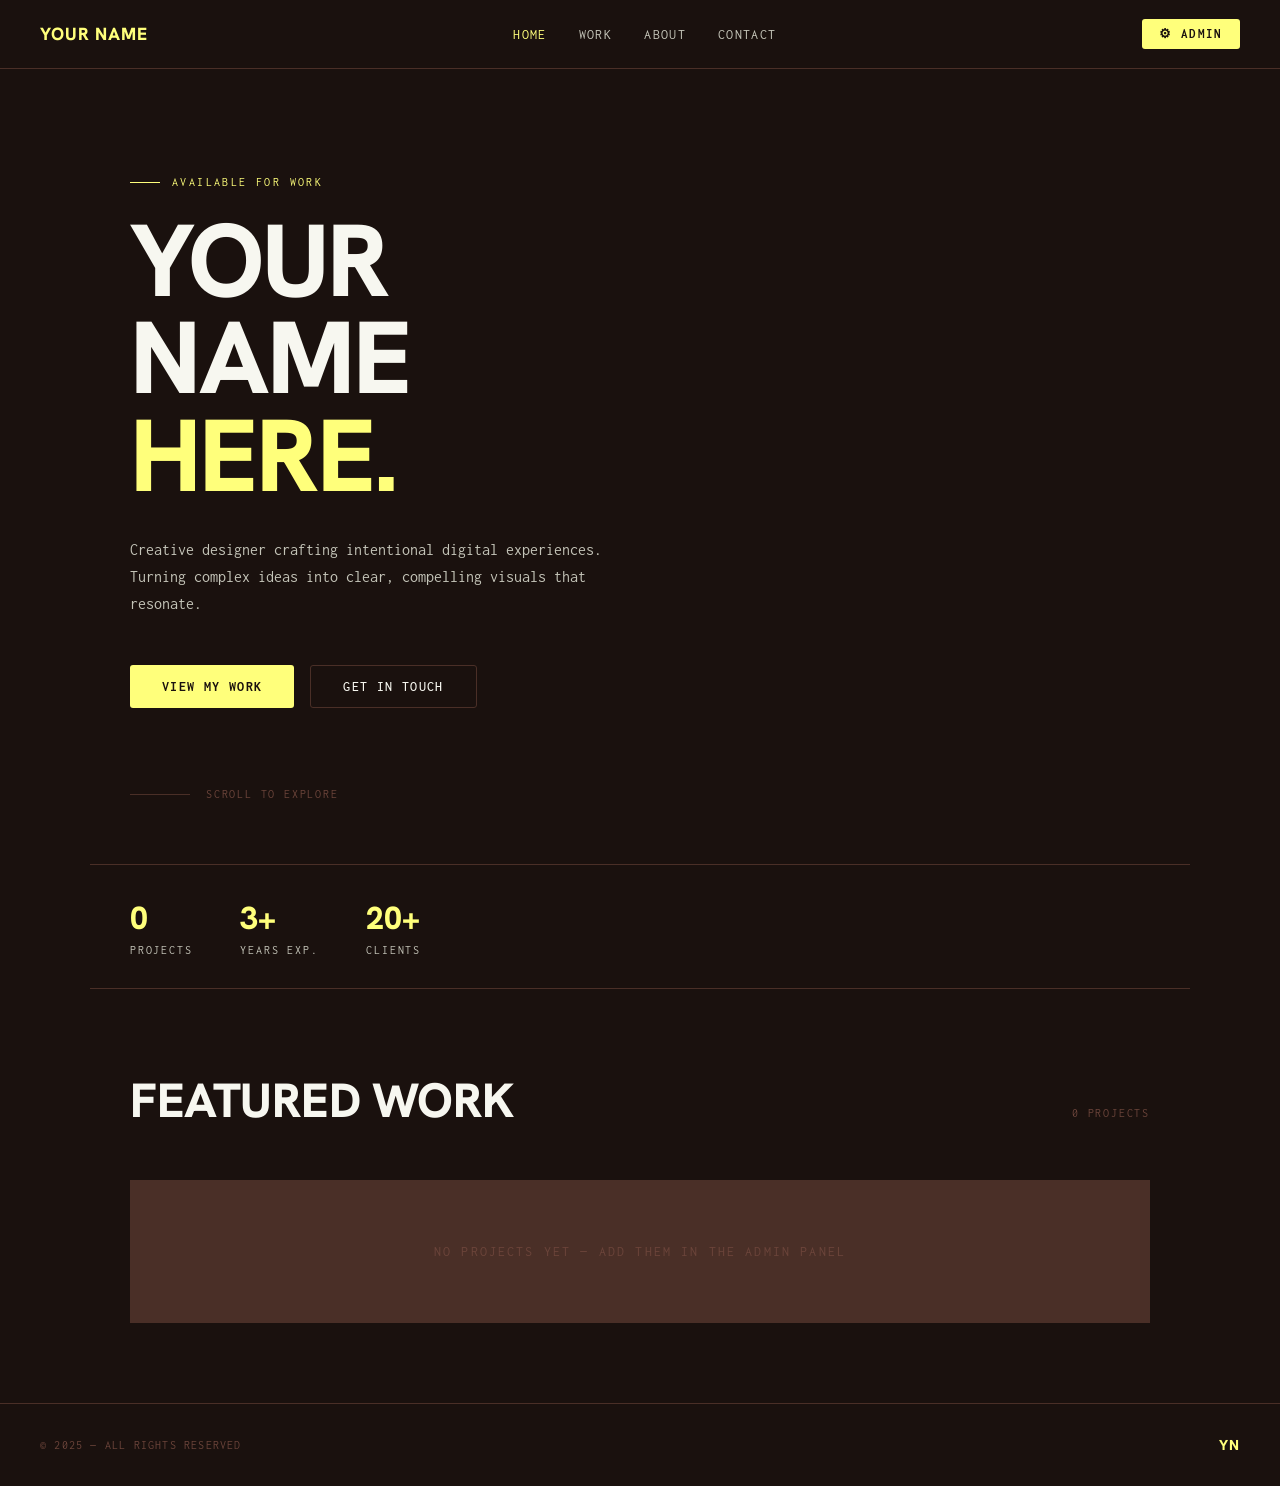
<file: portfolio_with_admin.html>
<!DOCTYPE html>
<html lang="en">
<head>
<meta charset="UTF-8"/>
<meta name="viewport" content="width=device-width, initial-scale=1.0"/>
<link href="https://fonts.googleapis.com/css2?family=Hanken+Grotesk:wght@400;500;600;700;800&family=Inconsolata:wght@300;400;500;600;700&display=swap" rel="stylesheet"/>
<style>
*,*::before,*::after{box-sizing:border-box;margin:0;padding:0}
:root{
  --accent:#ffff7b;
  --accent-dim:#d4d432;
  --accent-glow:#ffff7b22;
  --dark:#1a110e;
  --dark-mid:#2e1e19;
  --dark-soft:#4a2f27;
  --dark-mute:#6b443a;
  --bright:#f7f7f0;
  --bright-dim:#e0e0d4;
  --bright-mute:#c4c4b8;
  --font-title:'Hanken Grotesk',sans-serif;
  --font-body:'Inconsolata',monospace;
}
html{scroll-behavior:smooth}
body{font-family:var(--font-body);background:var(--dark);color:var(--bright);min-height:100vh;overflow-x:hidden}

/* NAV */
nav{position:fixed;top:0;left:0;right:0;z-index:100;display:flex;align-items:center;justify-content:space-between;padding:1.2rem 2.5rem;background:var(--dark);border-bottom:1px solid var(--dark-soft)}
.nav-logo{font-family:var(--font-title);font-weight:800;font-size:1.1rem;letter-spacing:0.05em;text-transform:uppercase;color:var(--accent)}
.nav-links{display:flex;gap:2rem;list-style:none}
.nav-links a{font-family:var(--font-body);font-size:0.85rem;color:var(--bright-mute);text-decoration:none;text-transform:uppercase;letter-spacing:0.1em;transition:color 0.2s}
.nav-links a:hover{color:var(--accent)}
.nav-links a.active{color:var(--accent)}
.admin-btn{background:var(--accent);color:var(--dark);border:none;padding:0.45rem 1.1rem;font-family:var(--font-body);font-size:0.8rem;font-weight:700;text-transform:uppercase;letter-spacing:0.1em;cursor:pointer;border-radius:3px;transition:opacity 0.2s}
.admin-btn:hover{opacity:0.85}

/* PAGES */
.page{display:none;padding-top:5rem;min-height:100vh}
.page.active{display:block}

/* HERO */
.hero{padding:6rem 2.5rem 4rem;max-width:1100px;margin:0 auto}
.hero-tag{font-size:0.75rem;text-transform:uppercase;letter-spacing:0.2em;color:var(--accent);margin-bottom:1.5rem;display:flex;align-items:center;gap:0.75rem}
.hero-tag::before{content:'';display:inline-block;width:30px;height:1px;background:var(--accent)}
.hero-title{font-family:var(--font-title);font-size:clamp(3rem,8vw,6.5rem);font-weight:800;text-transform:uppercase;line-height:0.95;letter-spacing:-0.02em;color:var(--bright);margin-bottom:2rem}
.hero-title span{color:var(--accent)}
.hero-desc{font-size:1rem;color:var(--bright-mute);max-width:480px;line-height:1.7;margin-bottom:3rem}
.hero-ctas{display:flex;gap:1rem;flex-wrap:wrap}
.btn-primary{background:var(--accent);color:var(--dark);border:none;padding:0.8rem 2rem;font-family:var(--font-body);font-size:0.85rem;font-weight:700;text-transform:uppercase;letter-spacing:0.1em;cursor:pointer;border-radius:3px;transition:opacity 0.2s}
.btn-primary:hover{opacity:0.85}
.btn-outline{background:transparent;color:var(--bright);border:1px solid var(--dark-soft);padding:0.8rem 2rem;font-family:var(--font-body);font-size:0.85rem;font-weight:500;text-transform:uppercase;letter-spacing:0.1em;cursor:pointer;border-radius:3px;transition:border-color 0.2s,color 0.2s}
.btn-outline:hover{border-color:var(--accent);color:var(--accent)}
.hero-scroll{margin-top:5rem;display:flex;align-items:center;gap:1rem;color:var(--dark-mute);font-size:0.75rem;text-transform:uppercase;letter-spacing:0.15em}
.scroll-line{width:60px;height:1px;background:var(--dark-soft)}

/* STATS */
.stats-bar{border-top:1px solid var(--dark-soft);border-bottom:1px solid var(--dark-soft);padding:2rem 2.5rem;display:flex;gap:3rem;flex-wrap:wrap;max-width:1100px;margin:0 auto}
.stat{display:flex;flex-direction:column;gap:0.3rem}
.stat-num{font-family:var(--font-title);font-size:2rem;font-weight:800;color:var(--accent);text-transform:uppercase}
.stat-label{font-size:0.75rem;text-transform:uppercase;letter-spacing:0.15em;color:var(--bright-mute)}

/* SECTION */
.section{padding:5rem 2.5rem;max-width:1100px;margin:0 auto}
.section-header{display:flex;align-items:baseline;justify-content:space-between;margin-bottom:3rem;flex-wrap:wrap;gap:1rem}
.section-title{font-family:var(--font-title);font-size:clamp(1.8rem,4vw,3rem);font-weight:800;text-transform:uppercase;letter-spacing:-0.01em;color:var(--bright)}
.section-count{font-size:0.75rem;color:var(--dark-mute);text-transform:uppercase;letter-spacing:0.15em}

/* PROJECT GRID */
.projects-grid{display:grid;grid-template-columns:repeat(auto-fill,minmax(300px,1fr));gap:1.5px;background:var(--dark-soft)}
.project-card{background:var(--dark);padding:2rem;transition:background 0.2s;position:relative;overflow:hidden;cursor:pointer}
.project-card:hover{background:var(--dark-mid)}
.project-card::before{content:'';position:absolute;top:0;left:0;right:0;height:2px;background:var(--accent);transform:scaleX(0);transform-origin:left;transition:transform 0.3s}
.project-card:hover::before{transform:scaleX(1)}
.project-cat{font-size:0.7rem;text-transform:uppercase;letter-spacing:0.2em;color:var(--accent);margin-bottom:1rem}
.project-title{font-family:var(--font-title);font-size:1.3rem;font-weight:700;text-transform:uppercase;color:var(--bright);margin-bottom:0.75rem;line-height:1.2}
.project-desc{font-size:0.85rem;color:var(--bright-mute);line-height:1.6;margin-bottom:1.5rem}
.project-tags{display:flex;flex-wrap:wrap;gap:0.4rem;margin-bottom:1.5rem}
.tag{font-size:0.65rem;text-transform:uppercase;letter-spacing:0.12em;color:var(--bright-mute);border:1px solid var(--dark-soft);padding:0.25rem 0.6rem;border-radius:2px}
.project-link{font-size:0.75rem;text-transform:uppercase;letter-spacing:0.15em;color:var(--accent);text-decoration:none;display:inline-flex;align-items:center;gap:0.4rem}
.project-link::after{content:'→'}
.project-year{position:absolute;bottom:1.5rem;right:1.5rem;font-size:0.7rem;color:var(--dark-mute);text-transform:uppercase;letter-spacing:0.1em}
.no-projects{text-align:center;padding:4rem;color:var(--dark-mute);font-size:0.9rem;text-transform:uppercase;letter-spacing:0.15em;grid-column:1/-1}

/* ABOUT */
.about-grid{display:grid;grid-template-columns:1fr 1fr;gap:4rem;align-items:start}
@media(max-width:700px){.about-grid{grid-template-columns:1fr}}
.about-title{font-family:var(--font-title);font-size:clamp(1.8rem,4vw,3rem);font-weight:800;text-transform:uppercase;color:var(--bright);margin-bottom:1.5rem;line-height:1.1}
.about-text{font-size:0.95rem;color:var(--bright-mute);line-height:1.8;margin-bottom:1rem}
.skills-list{display:flex;flex-direction:column;gap:1rem}
.skill-row{display:flex;flex-direction:column;gap:0.4rem}
.skill-name{font-size:0.75rem;text-transform:uppercase;letter-spacing:0.15em;color:var(--bright);display:flex;justify-content:space-between}
.skill-bar{height:2px;background:var(--dark-soft);border-radius:1px;overflow:hidden}
.skill-fill{height:100%;background:var(--accent);border-radius:1px}

/* CONTACT */
.contact-inner{display:grid;grid-template-columns:1fr 1fr;gap:4rem}
@media(max-width:700px){.contact-inner{grid-template-columns:1fr}}
.contact-title{font-family:var(--font-title);font-size:clamp(1.8rem,4vw,3rem);font-weight:800;text-transform:uppercase;color:var(--bright);margin-bottom:1rem;line-height:1.1}
.contact-sub{font-size:0.9rem;color:var(--bright-mute);line-height:1.7;margin-bottom:2rem}
.contact-links{display:flex;flex-direction:column;gap:1rem}
.contact-link{font-size:0.8rem;text-transform:uppercase;letter-spacing:0.15em;color:var(--bright-mute);display:flex;align-items:center;gap:0.75rem;transition:color 0.2s;cursor:pointer;text-decoration:none}
.contact-link:hover{color:var(--accent)}
.contact-link-icon{width:32px;height:32px;border:1px solid var(--dark-soft);display:flex;align-items:center;justify-content:center;font-size:0.8rem}
.contact-form-fields{display:flex;flex-direction:column;gap:1rem}
.form-group{display:flex;flex-direction:column;gap:0.4rem}
.form-label{font-size:0.7rem;text-transform:uppercase;letter-spacing:0.15em;color:var(--bright-mute)}
.form-input{background:var(--dark-mid);border:1px solid var(--dark-soft);color:var(--bright);padding:0.75rem 1rem;font-family:var(--font-body);font-size:0.9rem;outline:none;border-radius:3px;transition:border-color 0.2s}
.form-input:focus{border-color:var(--accent)}
.form-input::placeholder{color:var(--dark-mute)}
textarea.form-input{resize:vertical;min-height:120px}
.form-submit{background:var(--accent);color:var(--dark);border:none;padding:0.8rem;font-family:var(--font-body);font-size:0.85rem;font-weight:700;text-transform:uppercase;letter-spacing:0.1em;cursor:pointer;border-radius:3px;transition:opacity 0.2s;width:100%}
.form-submit:hover{opacity:0.85}

/* FOOTER */
footer{border-top:1px solid var(--dark-soft);padding:2rem 2.5rem;display:flex;justify-content:space-between;align-items:center;flex-wrap:wrap;gap:1rem}
.footer-copy{font-size:0.75rem;text-transform:uppercase;letter-spacing:0.1em;color:var(--dark-mute)}
.footer-logo{font-family:var(--font-title);font-size:0.9rem;font-weight:800;text-transform:uppercase;letter-spacing:0.08em;color:var(--accent)}

/* ============ ADMIN PANEL ============ */
#admin-overlay{display:none;position:fixed;inset:0;z-index:200;background:var(--dark);flex-direction:column;overflow-y:auto}
#admin-overlay.open{display:flex}
.admin-header{display:flex;align-items:center;justify-content:space-between;padding:1.2rem 2rem;border-bottom:1px solid var(--dark-soft);position:sticky;top:0;background:var(--dark);z-index:10}
.admin-title{font-family:var(--font-title);font-size:1rem;font-weight:800;text-transform:uppercase;letter-spacing:0.08em;color:var(--bright)}
.admin-title span{color:var(--accent)}
.admin-close{background:transparent;border:1px solid var(--dark-soft);color:var(--bright-mute);padding:0.4rem 1rem;font-family:var(--font-body);font-size:0.75rem;text-transform:uppercase;letter-spacing:0.1em;cursor:pointer;border-radius:3px;transition:border-color 0.2s}
.admin-close:hover{border-color:var(--accent);color:var(--accent)}
.admin-body{display:grid;grid-template-columns:1fr 1.4fr;gap:0;flex:1}
@media(max-width:800px){.admin-body{grid-template-columns:1fr}}
.admin-left{border-right:1px solid var(--dark-soft);padding:2rem}
.admin-right{padding:2rem;background:var(--dark-mid)}
.admin-section-title{font-family:var(--font-title);font-size:0.8rem;font-weight:700;text-transform:uppercase;letter-spacing:0.15em;color:var(--accent);margin-bottom:1.5rem}
.admin-form{display:flex;flex-direction:column;gap:1rem}
.admin-row{display:grid;grid-template-columns:1fr 1fr;gap:1rem}
.admin-field{display:flex;flex-direction:column;gap:0.4rem}
.admin-label{font-size:0.7rem;text-transform:uppercase;letter-spacing:0.15em;color:var(--bright-mute)}
.admin-input{background:var(--dark);border:1px solid var(--dark-soft);color:var(--bright);padding:0.65rem 0.85rem;font-family:var(--font-body);font-size:0.85rem;outline:none;border-radius:3px;transition:border-color 0.2s;width:100%}
.admin-input:focus{border-color:var(--accent)}
.admin-input::placeholder{color:var(--dark-mute)}
textarea.admin-input{resize:vertical;min-height:80px}
.admin-add-btn{background:var(--accent);color:var(--dark);border:none;padding:0.7rem;font-family:var(--font-body);font-size:0.8rem;font-weight:700;text-transform:uppercase;letter-spacing:0.1em;cursor:pointer;border-radius:3px;transition:opacity 0.2s;width:100%}
.admin-add-btn:hover{opacity:0.85}
.admin-add-btn:disabled{opacity:0.4;cursor:not-allowed}
.projects-list{display:flex;flex-direction:column;gap:1px;background:var(--dark-soft)}
.project-item{background:var(--dark-mid);padding:1.2rem 1.25rem;display:flex;align-items:flex-start;gap:1rem}
.project-item-info{flex:1;min-width:0}
.project-item-cat{font-size:0.65rem;text-transform:uppercase;letter-spacing:0.15em;color:var(--accent);margin-bottom:0.3rem}
.project-item-title{font-family:var(--font-title);font-size:0.95rem;font-weight:700;text-transform:uppercase;color:var(--bright);white-space:nowrap;overflow:hidden;text-overflow:ellipsis;margin-bottom:0.25rem}
.project-item-tags{font-size:0.7rem;color:var(--dark-mute)}
.project-item-actions{display:flex;gap:0.5rem;flex-shrink:0}
.item-btn{background:transparent;border:1px solid var(--dark-soft);color:var(--bright-mute);padding:0.3rem 0.6rem;font-family:var(--font-body);font-size:0.7rem;text-transform:uppercase;letter-spacing:0.08em;cursor:pointer;border-radius:2px;transition:all 0.2s}
.item-btn.del:hover{border-color:#e24b4a;color:#e24b4a}
.item-btn.edit-btn:hover{border-color:var(--accent);color:var(--accent)}
.empty-list{padding:3rem;text-align:center;color:var(--dark-mute);font-size:0.8rem;text-transform:uppercase;letter-spacing:0.15em}
.status-msg{font-size:0.75rem;text-align:center;padding:0.5rem;text-transform:uppercase;letter-spacing:0.1em;border-radius:3px;display:none}
.status-msg.success{display:block;color:var(--accent);background:var(--accent-glow)}
.status-msg.error{display:block;color:#e24b4a;background:#e24b4a1a}
.edit-mode-bar{background:var(--accent-glow);border:1px solid var(--accent-dim);border-radius:3px;padding:0.6rem 1rem;font-size:0.75rem;text-transform:uppercase;letter-spacing:0.1em;color:var(--accent);display:none;align-items:center;justify-content:space-between}
.edit-mode-bar.active{display:flex}
.cancel-edit{background:transparent;border:none;color:var(--accent-dim);cursor:pointer;font-family:var(--font-body);font-size:0.7rem;text-transform:uppercase;letter-spacing:0.1em}
.cancel-edit:hover{color:var(--accent)}
.filter-bar{display:flex;gap:0.5rem;flex-wrap:wrap;margin-bottom:1.5rem}
.filter-btn{background:transparent;border:1px solid var(--dark-soft);color:var(--bright-mute);padding:0.3rem 0.75rem;font-family:var(--font-body);font-size:0.7rem;text-transform:uppercase;letter-spacing:0.1em;cursor:pointer;border-radius:2px;transition:all 0.2s}
.filter-btn.active,.filter-btn:hover{border-color:var(--accent);color:var(--accent)}
</style>

<nav>
  <div class="nav-logo" id="site-name-logo">Your Name</div>
  <ul class="nav-links">
    <li><a href="#" class="active" onclick="showPage('home',this)">Home</a></li>
    <li><a href="#" onclick="showPage('work',this)">Work</a></li>
    <li><a href="#" onclick="showPage('about',this)">About</a></li>
    <li><a href="#" onclick="showPage('contact',this)">Contact</a></li>
  </ul>
  <button class="admin-btn" onclick="openAdmin()">⚙ Admin</button>
</nav>

<!-- HOME PAGE -->
<div class="page active" id="page-home">
  <div class="hero">
    <div class="hero-tag">Available for work</div>
    <h1 class="hero-title" id="hero-name">YOUR<br>NAME<br><span>HERE.</span></h1>
    <p class="hero-desc" id="hero-bio">Creative designer crafting intentional digital experiences. Turning complex ideas into clear, compelling visuals that resonate.</p>
    <div class="hero-ctas">
      <button class="btn-primary" onclick="showPage('work',document.querySelectorAll('.nav-links a')[1])">View My Work</button>
      <button class="btn-outline" onclick="showPage('contact',document.querySelectorAll('.nav-links a')[3])">Get In Touch</button>
    </div>
    <div class="hero-scroll"><span class="scroll-line"></span><span>Scroll to explore</span></div>
  </div>
  <div class="stats-bar" id="stats-bar">
    <div class="stat"><span class="stat-num" id="stat-projects">0</span><span class="stat-label">Projects</span></div>
    <div class="stat"><span class="stat-num" id="stat-years">3+</span><span class="stat-label">Years Exp.</span></div>
    <div class="stat"><span class="stat-num" id="stat-clients">20+</span><span class="stat-label">Clients</span></div>
  </div>
  <div class="section">
    <div class="section-header">
      <h2 class="section-title">Featured Work</h2>
      <span class="section-count" id="home-proj-count">0 projects</span>
    </div>
    <div class="projects-grid" id="home-projects-grid">
      <div class="no-projects">No projects yet — add them in the admin panel</div>
    </div>
  </div>
</div>

<!-- WORK PAGE -->
<div class="page" id="page-work">
  <div class="section">
    <div class="section-header">
      <h2 class="section-title">All Work</h2>
      <span class="section-count" id="work-proj-count">0 projects</span>
    </div>
    <div class="filter-bar" id="filter-bar">
      <button class="filter-btn active" onclick="filterProjects('All',this)">All</button>
    </div>
    <div class="projects-grid" id="work-projects-grid">
      <div class="no-projects">No projects yet — add them in the admin panel</div>
    </div>
  </div>
</div>

<!-- ABOUT PAGE -->
<div class="page" id="page-about">
  <div class="section">
    <div class="about-grid">
      <div>
        <div class="hero-tag">About Me</div>
        <h2 class="about-title" id="about-title">Crafting with purpose &amp; precision.</h2>
        <p class="about-text" id="about-text">I'm a creative designer focused on building digital experiences that balance aesthetics with function. Every pixel, every interaction — intentional.</p>
        <p class="about-text">Based in Lisbon, Portugal. Open to remote collaborations worldwide.</p>
        <br>
        <button class="btn-primary" onclick="showPage('contact',document.querySelectorAll('.nav-links a')[3])">Work With Me</button>
      </div>
      <div>
        <div class="admin-section-title" style="margin-bottom:2rem">Skills &amp; Tools</div>
        <div class="skills-list">
          <div class="skill-row"><div class="skill-name"><span>Brand Identity</span><span>90%</span></div><div class="skill-bar"><div class="skill-fill" style="width:90%"></div></div></div>
          <div class="skill-row"><div class="skill-name"><span>UI / UX Design</span><span>85%</span></div><div class="skill-bar"><div class="skill-fill" style="width:85%"></div></div></div>
          <div class="skill-row"><div class="skill-name"><span>Motion & Animation</span><span>75%</span></div><div class="skill-bar"><div class="skill-fill" style="width:75%"></div></div></div>
          <div class="skill-row"><div class="skill-name"><span>Typography</span><span>95%</span></div><div class="skill-bar"><div class="skill-fill" style="width:95%"></div></div></div>
          <div class="skill-row"><div class="skill-name"><span>Web Development</span><span>70%</span></div><div class="skill-bar"><div class="skill-fill" style="width:70%"></div></div></div>
        </div>
      </div>
    </div>
  </div>
</div>

<!-- CONTACT PAGE -->
<div class="page" id="page-contact">
  <div class="section">
    <div class="contact-inner">
      <div>
        <div class="hero-tag">Let's Talk</div>
        <h2 class="contact-title">Start a Project Together.</h2>
        <p class="contact-sub">Whether you have a project in mind or just want to say hello — my inbox is always open.</p>
        <div class="contact-links">
          <a class="contact-link"><div class="contact-link-icon">@</div><span id="contact-email">hello@yourname.com</span></a>
          <a class="contact-link"><div class="contact-link-icon">in</div><span>LinkedIn Profile</span></a>
          <a class="contact-link"><div class="contact-link-icon">gh</div><span>GitHub Profile</span></a>
        </div>
      </div>
      <div>
        <div class="contact-form-fields">
          <div class="form-group"><label class="form-label">Name</label><input class="form-input" placeholder="Your name" type="text"/></div>
          <div class="form-group"><label class="form-label">Email</label><input class="form-input" placeholder="your@email.com" type="email"/></div>
          <div class="form-group"><label class="form-label">Message</label><textarea class="form-input" placeholder="Tell me about your project..."></textarea></div>
          <button class="form-submit">Send Message</button>
        </div>
      </div>
    </div>
  </div>
</div>

<footer>
  <span class="footer-copy" id="footer-copy">© 2025 — All Rights Reserved</span>
  <span class="footer-logo" id="footer-logo">YN</span>
</footer>

<!-- ADMIN PANEL -->
<div id="admin-overlay">
  <div class="admin-header">
    <div class="admin-title"><span>Admin</span> Panel</div>
    <div style="display:flex;gap:1rem;align-items:center">
      <span style="font-size:0.75rem;text-transform:uppercase;letter-spacing:0.1em;color:var(--dark-mute)" id="project-counter">0 projects</span>
      <button class="admin-close" onclick="closeAdmin()">✕ Close</button>
    </div>
  </div>
  <div class="admin-body">
    <div class="admin-left">
      <div class="admin-section-title" id="form-mode-label">Add New Project</div>
      <div class="edit-mode-bar" id="edit-mode-bar">
        <span>Editing project</span>
        <button class="cancel-edit" onclick="cancelEdit()">Cancel</button>
      </div>
      <div class="admin-form" style="margin-top:1rem">
        <div class="admin-row">
          <div class="admin-field"><label class="admin-label">Title *</label><input class="admin-input" id="f-title" placeholder="Project title"/></div>
          <div class="admin-field"><label class="admin-label">Category *</label><input class="admin-input" id="f-cat" placeholder="e.g. Branding"/></div>
        </div>
        <div class="admin-field"><label class="admin-label">Short Description</label><textarea class="admin-input" id="f-desc" placeholder="Brief description of the project..."></textarea></div>
        <div class="admin-row">
          <div class="admin-field"><label class="admin-label">Tags (comma separated)</label><input class="admin-input" id="f-tags" placeholder="Figma, Motion, Print"/></div>
          <div class="admin-field"><label class="admin-label">Year</label><input class="admin-input" id="f-year" placeholder="2025" type="number"/></div>
        </div>
        <div class="admin-field"><label class="admin-label">Project URL (optional)</label><input class="admin-input" id="f-url" placeholder="https://..."/></div>
        <div id="status-msg" class="status-msg"></div>
        <button class="admin-add-btn" id="submit-btn" onclick="submitProject()">+ Add Project</button>
      </div>

      <div style="border-top:1px solid var(--dark-soft);margin-top:2.5rem;padding-top:2rem">
        <div class="admin-section-title">Site Settings</div>
        <div class="admin-form">
          <div class="admin-field"><label class="admin-label">Your Name</label><input class="admin-input" id="s-name" placeholder="Jane Doe"/></div>
          <div class="admin-field"><label class="admin-label">Job Title / Tagline</label><input class="admin-input" id="s-title-tag" placeholder="Creative Designer"/></div>
          <div class="admin-field"><label class="admin-label">Contact Email</label><input class="admin-input" id="s-email" placeholder="hello@yourname.com"/></div>
          <div class="admin-field"><label class="admin-label">Short Bio</label><textarea class="admin-input" id="s-bio" placeholder="Brief intro for the hero..."></textarea></div>
          <button class="admin-add-btn" onclick="saveSettings()">Save Settings</button>
        </div>
      </div>
    </div>

    <div class="admin-right">
      <div style="display:flex;align-items:center;justify-content:space-between;margin-bottom:1.5rem;flex-wrap:wrap;gap:0.75rem">
        <div class="admin-section-title" style="margin-bottom:0">Projects</div>
        <input class="admin-input" style="width:200px;padding:0.45rem 0.75rem;font-size:0.8rem" placeholder="Search..." oninput="renderAdminList(this.value)"/>
      </div>
      <div id="admin-projects-list">
        <div class="empty-list">No projects yet</div>
      </div>
    </div>
  </div>
</div>

<script>
let projects = JSON.parse(localStorage.getItem('portfolio_projects') || '[]');
let settings = JSON.parse(localStorage.getItem('portfolio_settings') || '{}');
let editingId = null;
let currentFilter = 'All';

function uid(){ return Date.now().toString(36) + Math.random().toString(36).slice(2); }

function showPage(name, el){
  document.querySelectorAll('.page').forEach(p=>p.classList.remove('active'));
  document.querySelectorAll('.nav-links a').forEach(a=>a.classList.remove('active'));
  document.getElementById('page-'+name).classList.add('active');
  if(el) el.classList.add('active');
  return false;
}

function openAdmin(){
  document.getElementById('admin-overlay').classList.add('open');
  renderAdminList();
  loadSettingsForm();
}
function closeAdmin(){
  document.getElementById('admin-overlay').classList.remove('open');
  cancelEdit();
}

function submitProject(){
  const title = document.getElementById('f-title').value.trim();
  const cat = document.getElementById('f-cat').value.trim();
  if(!title || !cat){ showStatus('Title and category are required.','error'); return; }
  const project = {
    id: editingId || uid(),
    title,
    category: cat,
    desc: document.getElementById('f-desc').value.trim(),
    tags: document.getElementById('f-tags').value.split(',').map(t=>t.trim()).filter(Boolean),
    year: document.getElementById('f-year').value || new Date().getFullYear(),
    url: document.getElementById('f-url').value.trim()
  };
  if(editingId){
    const idx = projects.findIndex(p=>p.id===editingId);
    if(idx>-1) projects[idx] = project;
    showStatus('Project updated!','success');
    cancelEdit();
  } else {
    projects.unshift(project);
    showStatus('Project added!','success');
    clearForm();
  }
  save();
  renderAll();
}

function cancelEdit(){
  editingId = null;
  document.getElementById('edit-mode-bar').classList.remove('active');
  document.getElementById('form-mode-label').textContent = 'Add New Project';
  document.getElementById('submit-btn').textContent = '+ Add Project';
  clearForm();
}

function clearForm(){
  ['f-title','f-cat','f-desc','f-tags','f-year','f-url'].forEach(id=>document.getElementById(id).value='');
}

function editProject(id){
  const p = projects.find(x=>x.id===id);
  if(!p) return;
  editingId = id;
  document.getElementById('f-title').value = p.title;
  document.getElementById('f-cat').value = p.category;
  document.getElementById('f-desc').value = p.desc;
  document.getElementById('f-tags').value = p.tags.join(', ');
  document.getElementById('f-year').value = p.year;
  document.getElementById('f-url').value = p.url;
  document.getElementById('edit-mode-bar').classList.add('active');
  document.getElementById('form-mode-label').textContent = 'Edit Project';
  document.getElementById('submit-btn').textContent = '✓ Save Changes';
  showStatus('','');
}

function deleteProject(id){
  if(!confirm('Delete this project?')) return;
  projects = projects.filter(p=>p.id!==id);
  save();
  renderAll();
}

function save(){
  localStorage.setItem('portfolio_projects', JSON.stringify(projects));
}

function showStatus(msg, type){
  const el = document.getElementById('status-msg');
  el.textContent = msg;
  el.className = 'status-msg ' + type;
  if(msg) setTimeout(()=>{ el.className='status-msg'; el.textContent=''; }, 3000);
}

function renderProjectCard(p){
  return `<div class="project-card" onclick="${p.url ? `window.open('${p.url}','_blank')` : ''}">
    <div class="project-cat">${p.category.toUpperCase()}</div>
    <div class="project-title">${p.title.toUpperCase()}</div>
    <div class="project-desc">${p.desc || 'No description provided.'}</div>
    <div class="project-tags">${p.tags.map(t=>`<span class="tag">${t}</span>`).join('')}</div>
    ${p.url ? `<a class="project-link" href="${p.url}" target="_blank" onclick="event.stopPropagation()">View Project</a>` : ''}
    <span class="project-year">${p.year}</span>
  </div>`;
}

function renderAll(){
  const count = projects.length;
  document.getElementById('stat-projects').textContent = count;
  document.getElementById('home-proj-count').textContent = count + ' project' + (count!==1?'s':'');
  document.getElementById('work-proj-count').textContent = count + ' project' + (count!==1?'s':'');
  document.getElementById('project-counter').textContent = count + ' projects';

  const homeGrid = document.getElementById('home-projects-grid');
  const workGrid = document.getElementById('work-projects-grid');

  if(!count){
    const empty = '<div class="no-projects">No projects yet — add them in the admin panel</div>';
    homeGrid.innerHTML = empty;
    workGrid.innerHTML = empty;
  } else {
    homeGrid.innerHTML = projects.slice(0,3).map(renderProjectCard).join('');
    renderFilteredWork();
  }
  renderFilterButtons();
  renderAdminList();
}

function renderFilterButtons(){
  const cats = ['All',...new Set(projects.map(p=>p.category))];
  const bar = document.getElementById('filter-bar');
  bar.innerHTML = cats.map(c=>`<button class="filter-btn ${c===currentFilter?'active':''}" onclick="filterProjects('${c}',this)">${c.toUpperCase()}</button>`).join('');
}

function filterProjects(cat, btn){
  currentFilter = cat;
  document.querySelectorAll('.filter-btn').forEach(b=>b.classList.remove('active'));
  if(btn) btn.classList.add('active');
  renderFilteredWork();
}

function renderFilteredWork(){
  const filtered = currentFilter==='All' ? projects : projects.filter(p=>p.category===currentFilter);
  const workGrid = document.getElementById('work-projects-grid');
  workGrid.innerHTML = filtered.length ? filtered.map(renderProjectCard).join('') : '<div class="no-projects">No projects in this category.</div>';
}

function renderAdminList(query){
  const list = document.getElementById('admin-projects-list');
  let filtered = projects;
  if(query) filtered = projects.filter(p=>p.title.toLowerCase().includes(query.toLowerCase())||p.category.toLowerCase().includes(query.toLowerCase()));
  if(!filtered.length){ list.innerHTML='<div class="empty-list">'+(query?'No results':'No projects yet')+'</div>'; return; }
  list.innerHTML = filtered.map(p=>`
    <div class="project-item">
      <div class="project-item-info">
        <div class="project-item-cat">${p.category.toUpperCase()} · ${p.year}</div>
        <div class="project-item-title">${p.title.toUpperCase()}</div>
        <div class="project-item-tags">${p.tags.slice(0,3).join(' · ')}</div>
      </div>
      <div class="project-item-actions">
        <button class="item-btn edit-btn" onclick="editProject('${p.id}')">Edit</button>
        <button class="item-btn del" onclick="deleteProject('${p.id}')">Delete</button>
      </div>
    </div>
  `).join('');
}

function saveSettings(){
  const name = document.getElementById('s-name').value.trim();
  const tag = document.getElementById('s-title-tag').value.trim();
  const email = document.getElementById('s-email').value.trim();
  const bio = document.getElementById('s-bio').value.trim();
  settings = {name,tag,email,bio};
  localStorage.setItem('portfolio_settings', JSON.stringify(settings));
  applySettings();
  showStatus('Settings saved!','success');
}

function applySettings(){
  if(settings.name){
    document.getElementById('site-name-logo').textContent = settings.name;
    document.getElementById('hero-name').innerHTML = settings.name.split(' ').join('<br>') + '<br><span>.</span>';
    const initials = settings.name.split(' ').map(w=>w[0]).join('').slice(0,3).toUpperCase();
    document.getElementById('footer-logo').textContent = initials;
    document.getElementById('footer-copy').textContent = `© ${new Date().getFullYear()} ${settings.name} — All Rights Reserved`;
  }
  if(settings.tag){
    document.querySelector('.hero-tag').textContent = settings.tag;
  }
  if(settings.bio){
    document.getElementById('hero-bio').textContent = settings.bio;
  }
  if(settings.email){
    document.getElementById('contact-email').textContent = settings.email;
  }
}

function loadSettingsForm(){
  if(settings.name) document.getElementById('s-name').value = settings.name;
  if(settings.tag) document.getElementById('s-title-tag').value = settings.tag;
  if(settings.email) document.getElementById('s-email').value = settings.email;
  if(settings.bio) document.getElementById('s-bio').value = settings.bio;
}

applySettings();
renderAll();
</script>
</html>
</file>
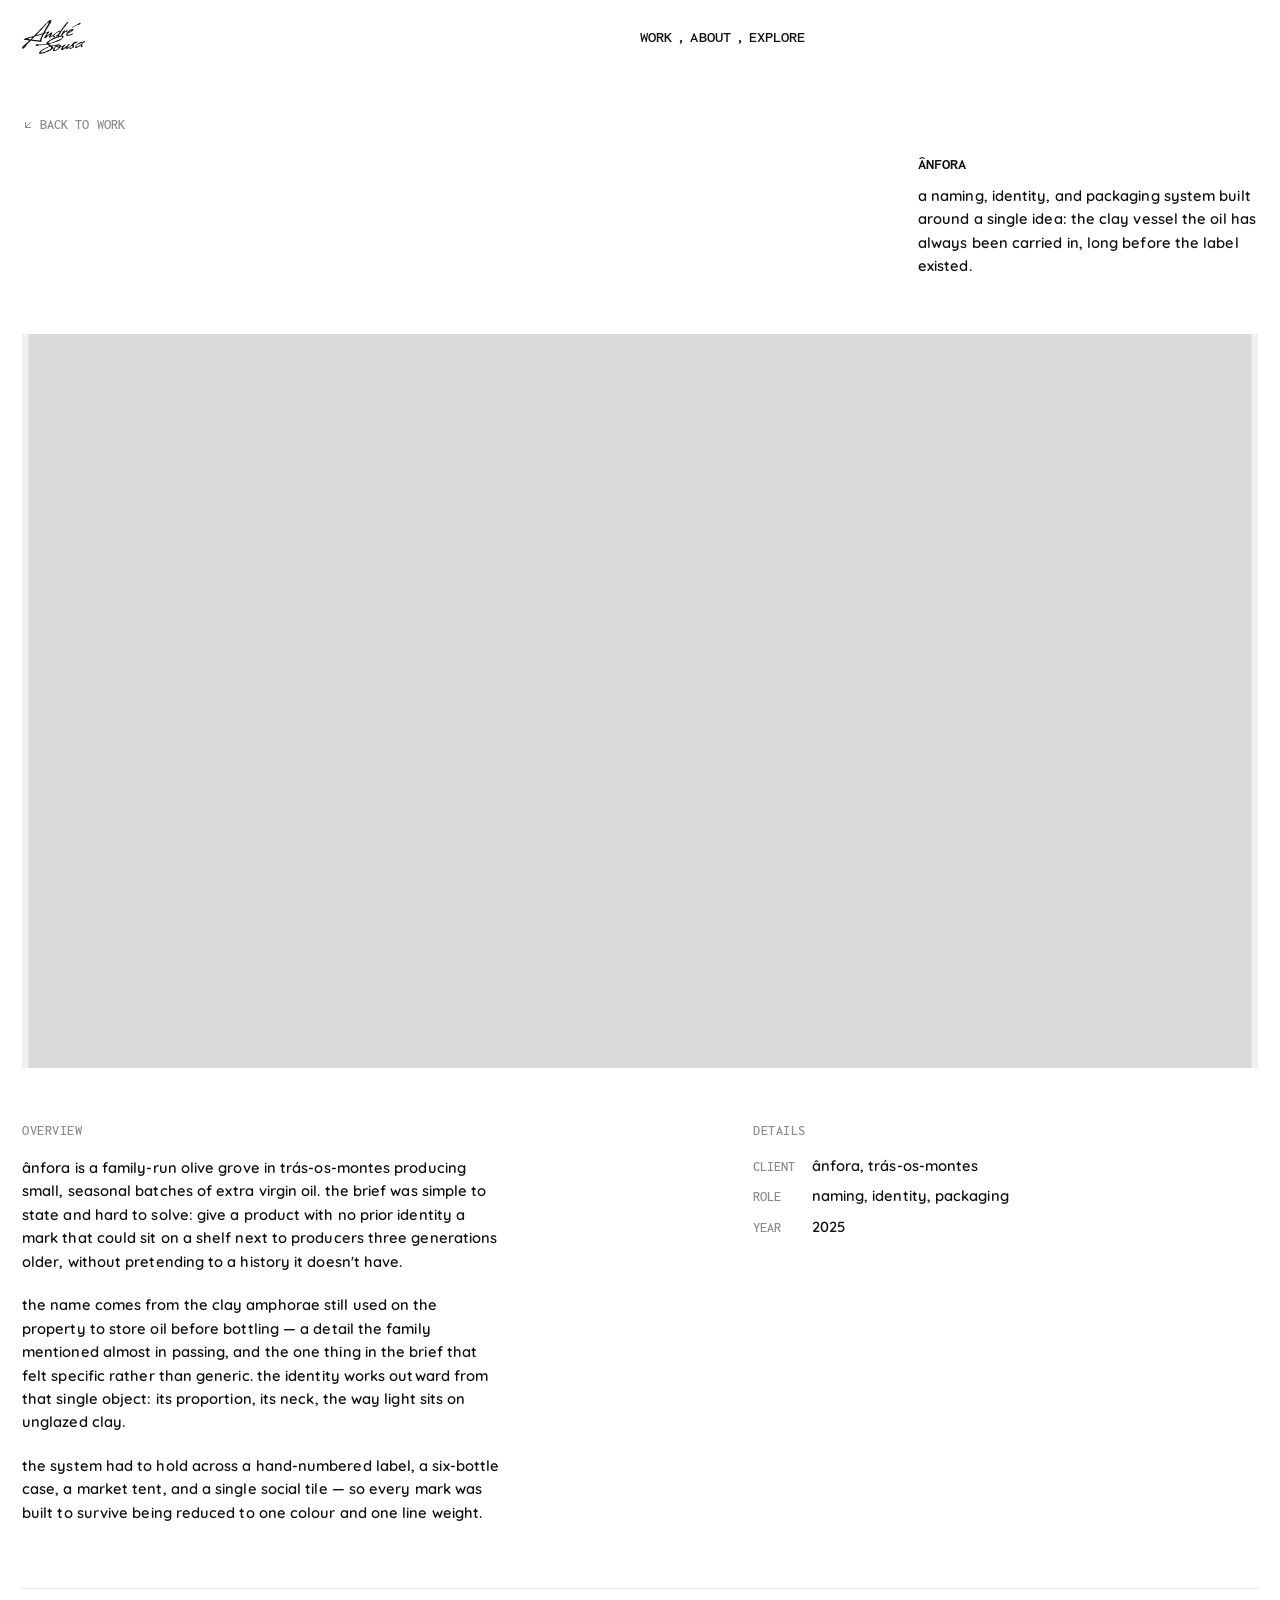
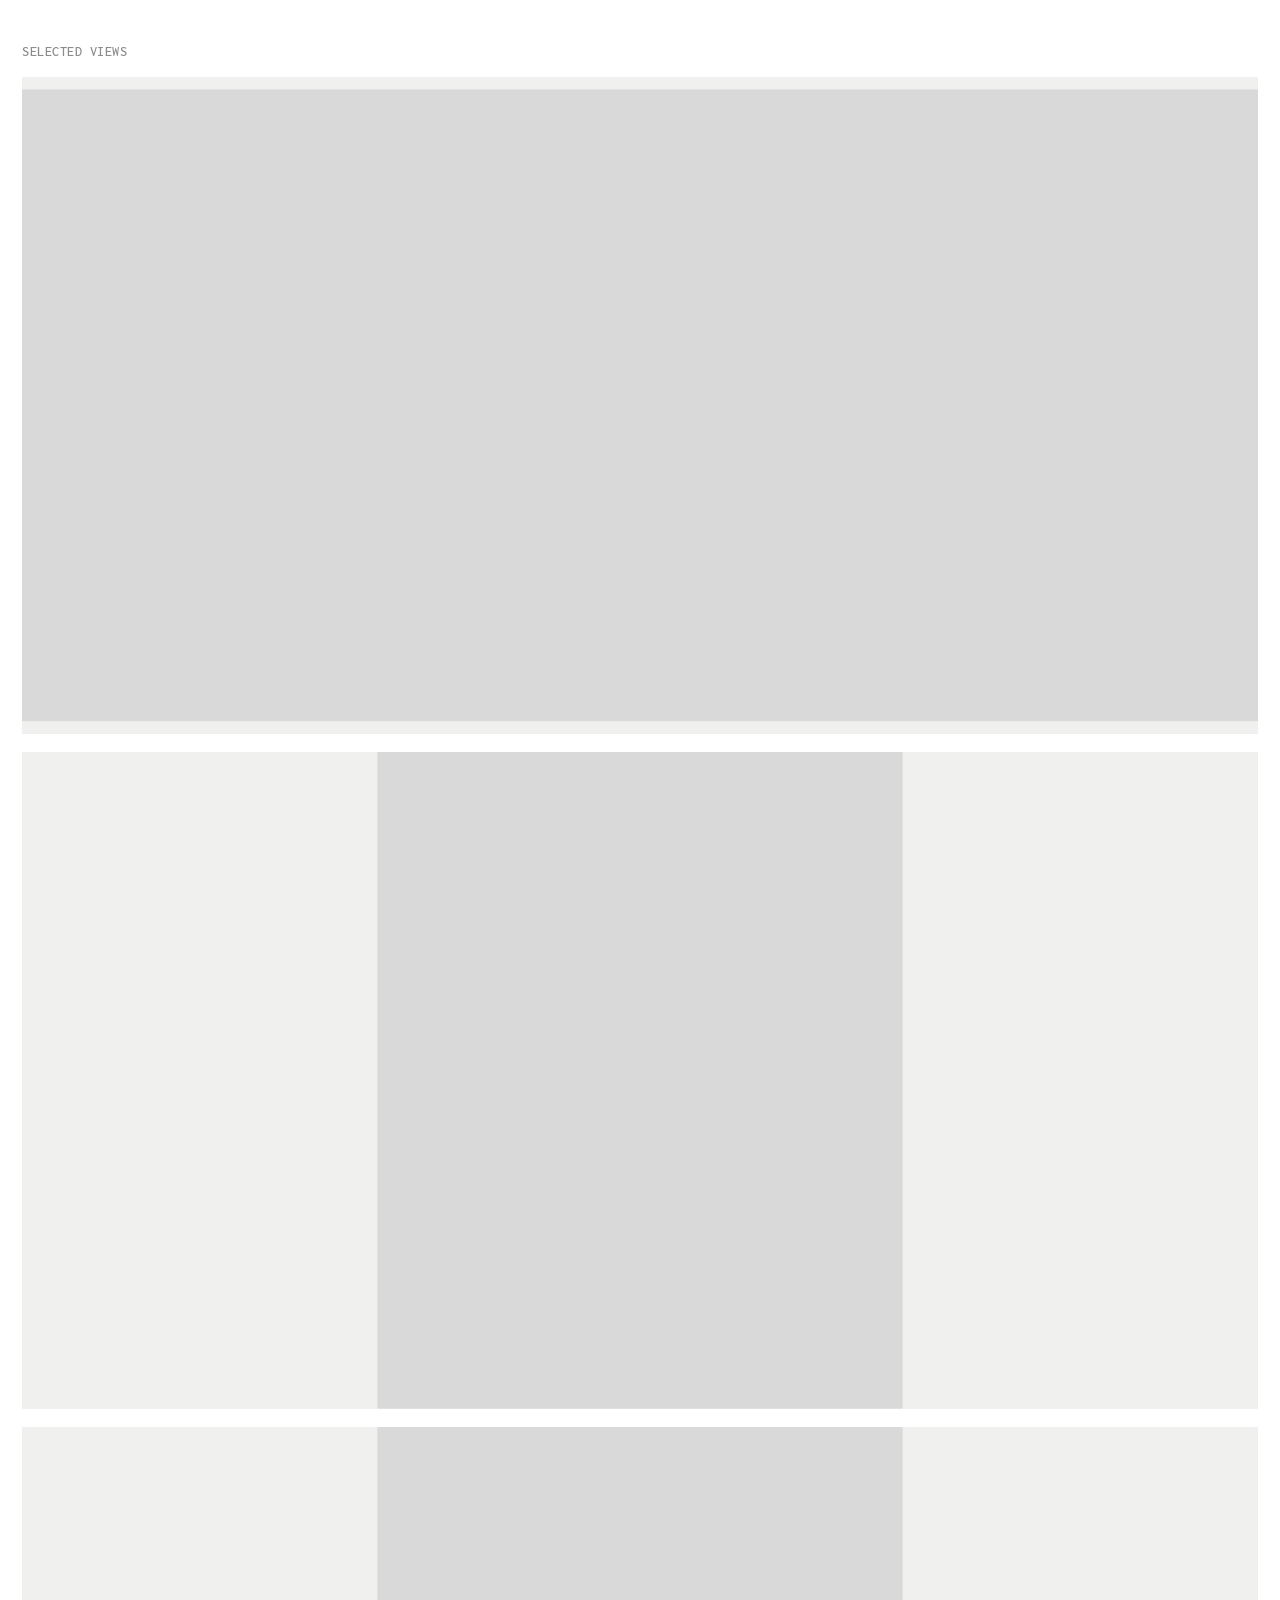
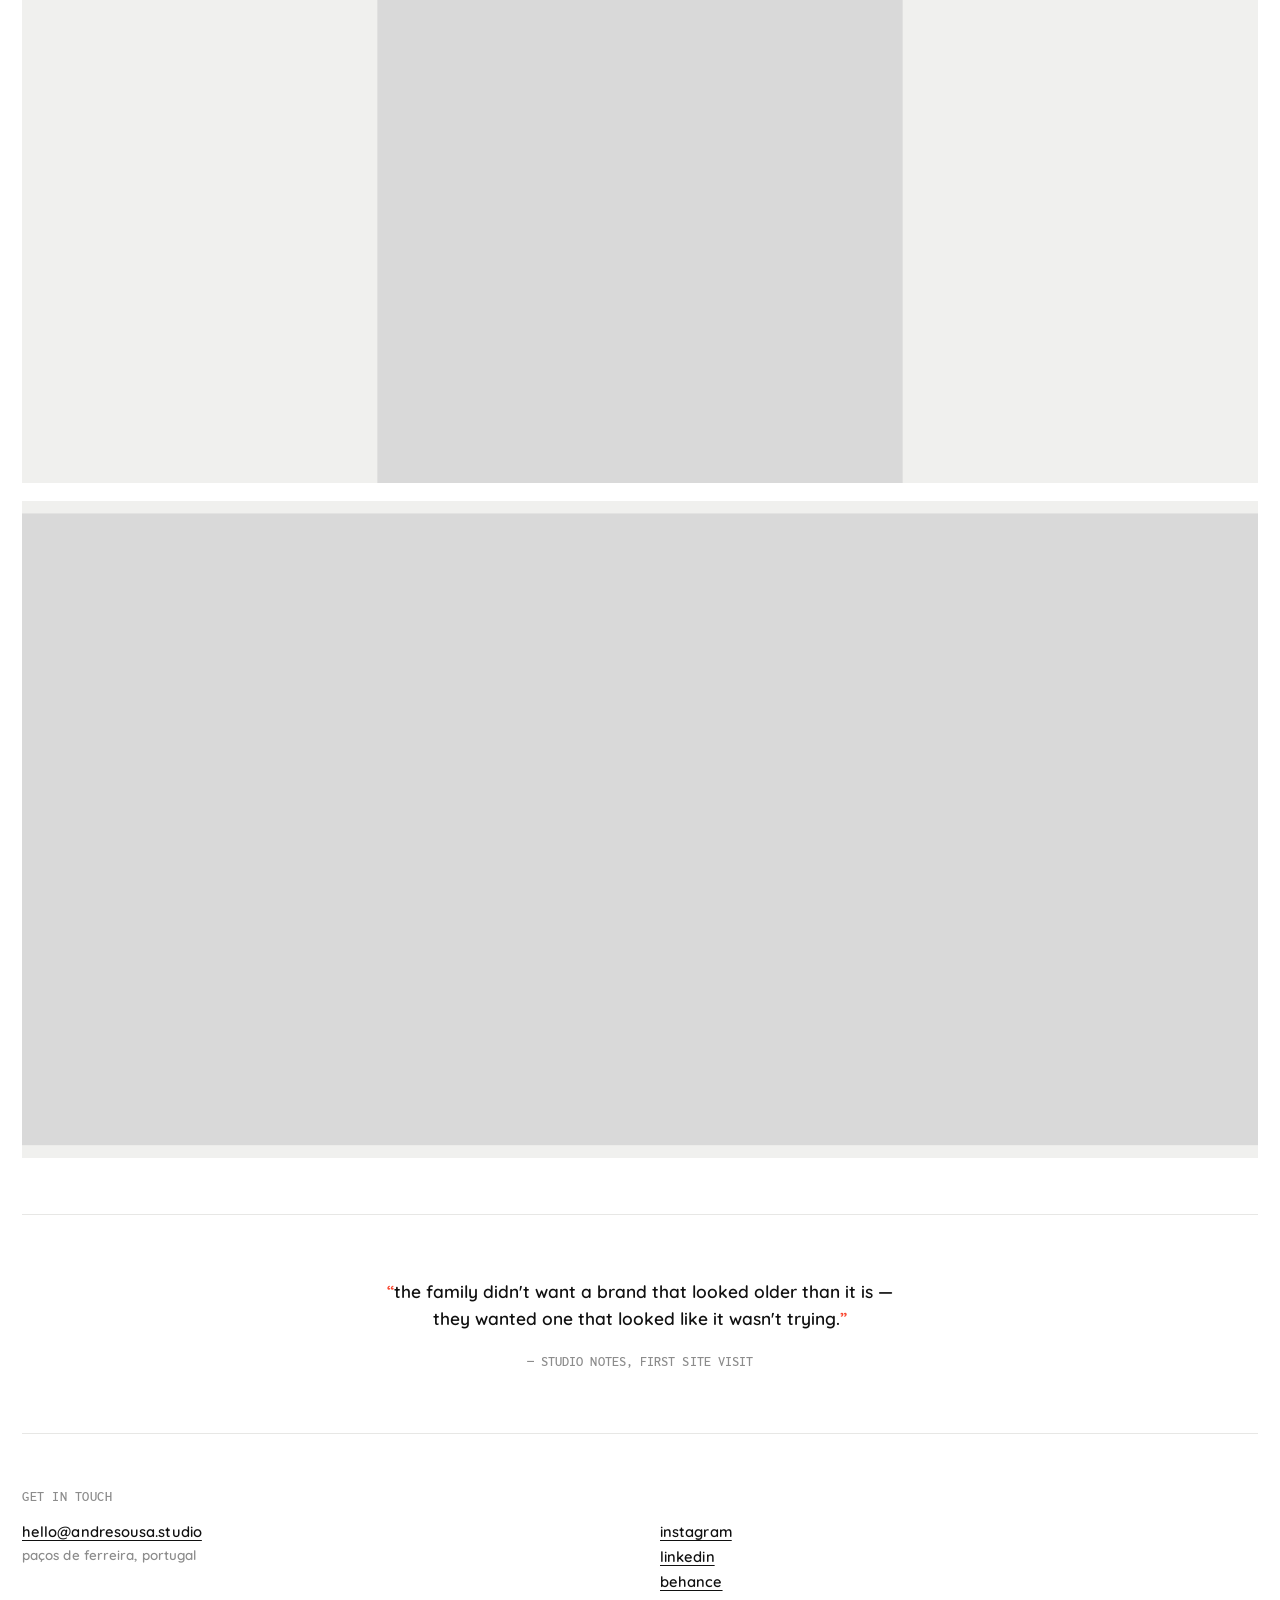
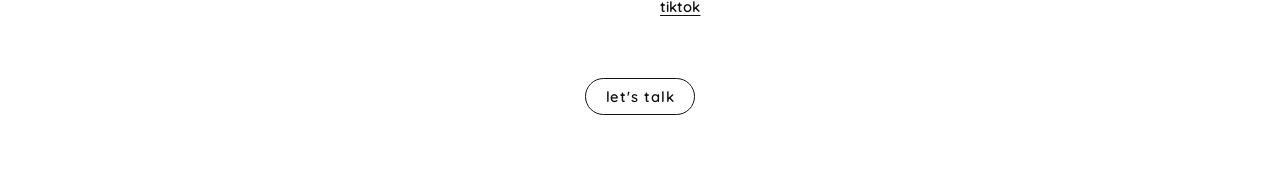
<file: project.html>
<!DOCTYPE html>
<html lang="en">
<head>
<meta charset="UTF-8">
<meta name="viewport" content="width=device-width, initial-scale=1.0">
<title>André Sousa — ânfora</title>
<link rel="preconnect" href="https://fonts.googleapis.com">
<link rel="preconnect" href="https://fonts.gstatic.com" crossorigin>
<link href="https://fonts.googleapis.com/css2?family=Quicksand:wght@500;600;700&family=Inconsolata:wdth,wght@112.5,600&display=swap" rel="stylesheet">
<link rel="stylesheet" href="styles.css">
<script src="media.js"></script>
</head>
<body class="page-project">

<header>
  <a class="name" href="index.html" onclick="try{localStorage.removeItem('loaderLastShown');}catch(e){}"><?xml version="1.0" encoding="UTF-8"?><svg class="signature" data-name="Layer 2" xmlns="http://www.w3.org/2000/svg" viewBox="0 0 148.29 80.25">  <g id="Layer_2-2" data-name="Layer 2">    <path d="M42.56,80.25c-.08,0-.16,0-.24-.01-1.01-.09-1.81-1.01-1.88-2.17-.08-1.18.43-2.43,1.28-3.19.46-.42.94-.81,1.41-1.2.58-.49,1.16-.97,1.73-1.49,1.13-1.05,2.46-1.88,3.5-2.49.94-.55,1.87-1.08,2.82-1.61l.82-.46c.6-.34,1.22-.63,1.83-.92.45-.21.89-.42,1.32-.65l.8-.42c.76-.4,1.55-.82,2.33-1.18.9-.42,1.83-.77,2.73-1.12l.53-.21c.76-.3,1.55-.52,2.31-.74l.39-.11c.19-.05.32-.21.35-.4.03-.19-.05-.38-.21-.49-.28-.19-.56-.37-.85-.55-.28-.17-.57-.34-.86-.51-.67-.39-1.34-.77-1.93-1.23-.42-.33-.83-.7-1.21-1.11-.1-.1-.23-.16-.37-.16-.04,0-.07,0-.11.01-.23.05-.47.1-.7.14-.93.16-1.86.29-2.79.42l-1.15.16c-1.32.19-2.64.37-3.95.51-.41.05-.82.1-1.23.15-.57.08-1.14.15-1.7.2-.52.05-1.04.05-1.56.06-.48,0-.94.01-1.39.05-.11,0-.23.01-.35.01-.28,0-.61-.02-.95-.03-.39-.02-.79-.04-1.18-.04-.86,0-1.44.1-1.81.33-.23.14-.44.32-.64.5-.25.23-.49.44-.77.57-.34.17-.7.2-1.12.2h-.49c-.58,0-1.04.05-1.49.1-.48.05-.96.1-1.42.11-.58,0-1.04-.09-1.39-.29-.64-.36-.64-1.23-.58-1.86.06-.65.13-1.16.55-1.38.26-.14.5-.22.7-.24.64-.05,1.26-.06,1.73-.06h2.05c.64,0,1.28.06,1.9.11.57.05,1.12.09,1.67.1,1.13.02,2.26.04,3.39.04h.28c1.12,0,2.27-.08,3.37-.16l.31-.02c.79-.06,1.59-.17,2.36-.28.49-.07.98-.14,1.46-.19.42-.05.85-.09,1.27-.13.84-.08,1.7-.17,2.55-.31.52-.08,1.04-.2,1.56-.33.14-.03.26-.13.33-.26s.07-.28.02-.41c-.11-.27-.16-.53-.16-.79,0-.78.39-1.7,1.09-2.51.45-.53,1.04-.94,1.6-1.33.23-.16.42-.3.62-.44.83-.62,1.66-1.21,2.48-1.78.69-.48,1.59-1.11,2.53-1.71.67-.42,1.37-.82,2.06-1.2l.59-.33c.44-.25.87-.52,1.3-.79.58-.37,1.16-.74,1.77-1.04.67-.34,1.38-.65,2.06-.94.41-.18.8-.35,1.2-.53.25-.11.5-.23.74-.35.2-.09.31-.3.28-.52-.03-.22-.19-.39-.41-.42-.15-.03-.28-.1-.34-.15-.16-.11-.35-.17-.54-.23-.11-.03-.22-.07-.32-.11-.35-.15-.66-.37-.9-.65-.24-.28-.27-.66-.25-1.13,0-.18-.08-.38-.24-.47-.09-.06-.19-.09-.3-.09-.07,0-.14.02-.21.05-.27.15-.55.29-.82.42-.37.18-.71.34-1.02.53-.49.3-.97.6-1.45.91-.52.33-1.04.66-1.57.98-.7.43-1.55.68-2.27.68-.5,0-.91-.12-1.19-.34-.67-.53-.51-1.84.02-2.8.36-.64.5-.99.63-1.33.14-.34.28-.69.64-1.34l.06-.11c.12-.21.08-.47-.1-.63-.09-.08-.21-.12-.33-.12-.11,0-.22.03-.31.11l-.6.47c-.44.35-.92.67-1.38.98-.55.37-1.06.71-1.54,1.11-.47.4-.92.83-1.38,1.26-.42.41-.83.79-1.26,1.16-.4.35-.81.69-1.23,1.04-.5.41-1,.83-1.5,1.27-.7.61-1.73,1.07-2.4,1.07-.16,0-.3-.03-.4-.08-.93-.5-.52-1.78.07-3.08.5-1.11,1-2.06,1.53-2.9.2-.31.39-.62.58-.93.38-.61.77-1.24,1.19-1.83.31-.44.67-.86,1.02-1.27.37-.44.71-.83,1.02-1.27.13-.18.24-.38.34-.59.11-.22.21-.41.33-.59.03-.05.1-.17.19-.31.1-.17.11-.41,0-.57-.1-.14-.25-.24-.41-.24-.02,0-.05,0-.07,0-.64.12-1.32.25-1.96.46-.6.2-1.14.52-1.72.85-.36.21-.73.42-1.1.6-.16.08-.37.14-.59.2-.37.11-.64.2-.83.33-.22.16-.38.48-.57.87-.05.11-.1.22-.15.31-.23.43-.49.84-.74,1.26-.3.48-.58.95-.83,1.42l-.42.77c-.36.67-.71,1.31-1.03,1.96-.49.99-.92,1.89-1.31,2.8-.63,1.47-1.13,3.11-1.53,5.02-.38,1.81-.16,2.88.24,4.48-.28.05-.55.18-.83.31-.34.16-.7.33-1.04.33-.04,0-.08,0-.12,0-.59-.07-1.18-.17-1.76-.27-.58-.1-1.16-.19-1.74-.26-.58-.07-1.15-.12-1.73-.17-.61-.05-1.2-.1-1.79-.18l-3.51-.45c-.58-.07-1.16-.18-1.75-.28-.58-.1-1.16-.21-1.75-.28l-3.51-.46-3.9-.48c-.19-.02-.42-.08-.66-.14-.35-.09-.74-.18-1.08-.2,0,0-.01,0-.02,0-.17,0-.32.08-.42.22-.45.14-.71.4-1.03.74l-.15.15c-.65.67-1.32,1.32-1.99,1.98-.53.52-1.06,1.03-1.58,1.56-.32.33-.66.64-1,.95-.51.47-1.03.95-1.48,1.47-.52.59-1,1.22-1.47,1.84-.23.3-.45.59-.68.88-.69.87-1.35,1.83-1.94,2.67l-.57.82c-.78,1.13-1.58,2.29-2.54,3.31-1.32,1.38-2.81,2.27-4.19,2.49-.15.02-.29.04-.42.04-.64,0-1.14-.26-1.44-.76-.42-.69-.36-1.71.14-2.66.45-.85,1.19-1.56,1.85-2.19.5-.48,1-.94,1.51-1.39.44-.4.87-.79,1.3-1.2.44-.42.86-.85,1.28-1.29.48-.49.94-.97,1.42-1.42.48-.45.99-.88,1.5-1.31.48-.4.94-.79,1.39-1.2.34-.32.66-.66.98-1,.33-.35.65-.7,1-1.02.4-.37.84-.7,1.26-1.02.32-.25.64-.49.95-.75.06-.06.22-.2.41-.39.48-.45.81-.77,1.08-1.01.14-.13.2-.33.14-.52-.06-.19-.22-.32-.41-.35-.72-.1-1.69-.23-2.76-.36l-3.96-.5c-1.11-.14-1.6-.22-2.08-.3-.46-.08-.9-.15-1.87-.27-.33-.04-.6-.24-.78-.56-.41-.5-.43-.97-.11-1.33.69-.76,2.16-1.33,2.92-1.55.3-.08,1.62-.41,3.46-.94,0,0,3.1-.91,3.45-1.01.55-.16,1.11-.33,1.68-.51.58-.18,1.17-.37,1.76-.54.59-.17,1.2-.31,1.79-.44.59-.13,1.16-.26,1.7-.42.65-.19,1.29-.36,1.9-.52.57-.15,1.09-.29,1.58-.43.8-.23,1.29-.28,1.65-.32.62-.06.93-.12,1.77-.76.91-.69,1.17-.98,1.59-1.47.21-.24.46-.52.84-.92.59-.62.85-.94,1.12-1.29.26-.33.53-.68,1.12-1.29.59-.61.9-.9,1.2-1.19.32-.3.62-.59,1.21-1.2.59-.61.91-.89,1.23-1.17.32-.28.65-.56,1.24-1.18.59-.61.84-.94,1.11-1.29.26-.34.52-.69,1.11-1.3.58-.61.87-.93,1.15-1.24.29-.33.57-.65,1.16-1.26.59-.61.91-.9,1.22-1.19.32-.29.63-.58,1.22-1.19.59-.61.92-.9,1.25-1.17.34-.29.66-.56,1.25-1.17.51-.53.8-.83,1.06-1.11.37-.39.66-.69,1.31-1.36.51-.51,1.02-1.04,1.52-1.56.52-.55,1.01-1.06,1.51-1.56.51-.51,1.01-1.05,1.5-1.58.5-.55.99-1.07,1.5-1.58.41-.41.84-.81,1.27-1.21.44-.41.86-.8,1.27-1.21.41-.41.79-.84,1.16-1.28.4-.46.78-.9,1.19-1.31.23-.23.46-.47.7-.71.46-.47.9-.93,1.34-1.35.88-.84,1.72-1.28,2.55-1.35.08.05.17.07.26.07.15,0,.3-.07.4-.2.04-.05.07-.09.11-.12.19-.17.46-.25.7-.33l.16-.05c.34-.11.64-.17.92-.17.46,0,.83.16,1.11.47.61.68.58,1.83.51,2.46-.11.94-.39,1.95-.81,2.92-.5,1.13-.95,1.98-1.42,2.68-.36.54-.78,1.05-1.19,1.54-.46.55-.89,1.08-1.27,1.66-.4.61-.76,1.24-1.13,1.87-.31.54-.62,1.07-.94,1.58-.55.87-1.08,1.74-1.61,2.62l-.54.9c-.32.53-.66,1.04-1,1.56-.42.64-.84,1.28-1.22,1.93-.38.66-.73,1.35-1.07,2.02-.31.61-.59,1.17-.9,1.71-.06.11-.17.34-.32.65-.52,1.1-.88,1.79-1.14,2.27-.09.17-.08.38.03.53.09.13.25.21.41.21.03,0,.06,0,.08,0,.92-.16,1.73-.36,2.46-.63.64-.23,1.25-.52,1.84-.79.57-.27,1.1-.51,1.61-.7,1.03-.37,1.74-.54,2.28-.54.77,0,1.04.34,1.18.59.23.41-.56,1.51-.98,2.1-.32.45-.66.89-.99,1.32-.42.54-.82,1.07-1.2,1.62-.29.43-.59.85-.9,1.27-.41.57-.82,1.14-1.21,1.73l-.31.47c-.14.21-.1.48.08.65.1.09.21.13.33.13.11,0,.22-.04.32-.11l.33-.27c.4-.33.8-.67,1.19-1,.51-.43,1.01-.86,1.52-1.26.93-.74,1.9-1.46,2.81-2.13.86-.63,1.81-1.29,2.9-2,.55-.36,1.49-.61,2.29-.61.63,0,1.06.15,1.22.42.11.18.09.42-.06.7-.39.72-.57,1.09-.75,1.47-.18.38-.35.75-.75,1.47-.39.72-.6,1.08-.8,1.44-.2.36-.41.72-.8,1.44-.31.56-.56.87-.78,1.15-.12.14-.21.26-.29.38-.13.19-.11.45.05.63.1.1.23.16.36.16.09,0,.18-.02.26-.07.4-.24.8-.52,1.22-.8l.51-.35c.84-.56,1.84-1.24,2.82-2.03.36-.29.74-.57,1.11-.86.56-.42,1.11-.84,1.63-1.28.89-.75,1.79-1.49,2.68-2.22.87-.71,1.77-1.35,2.64-1.97l.15-.1c.25-.18.5-.36.74-.54.74-.55,1.41-1.04,2.13-1.41,1.06-.54,2.16-1.11,3.23-1.32.42-.08.85-.12,1.29-.12.58,0,1.21.07,1.85.22.04,0,.07.01.11.01.16,0,.31-.08.41-.21l.38-.52c.43-.59.83-1.14,1.2-1.75.19-.31.36-.64.54-.96.33-.61.66-1.19,1.04-1.74.36-.51.77-1,1.17-1.47.3-.36.59-.69.86-1.04.3-.39.58-.8.87-1.2.34-.48.67-.96,1.03-1.41.35-.44.67-.9.99-1.36.33-.47.67-.95,1.03-1.4.36-.45.74-.89,1.11-1.33.38-.44.74-.86,1.08-1.29.36-.45.75-.87,1.13-1.3.39-.43.77-.85,1.12-1.28.36-.44.67-.9,1-1.38.32-.47.64-.95,1-1.4.27-.34.91-.37,1.17-.37.46,0,.89.1,1.04.25.34.32.5,1.27-.04,1.97-.33.43-.66.86-.99,1.29-.39.5-.77.99-1.14,1.47-.34.46-.72.89-1.09,1.33-.39.46-.77.9-1.12,1.37-.25.33-.48.68-.72,1.03-.41.61-.81,1.21-1.28,1.73l-.5.57c-.39.45-.78.9-1.2,1.33-.15.16-.29.33-.43.5-.17.21-.31.39-.48.56-.82.82-1.56,1.88-2.27,2.9-.25.36-.49.71-.74,1.04l-.27.37c-.95,1.3-1.94,2.65-2.77,4.05-.29.49-.57.98-.84,1.47-.45.8-.91,1.63-1.43,2.41-.47.71-.96,1.41-1.46,2.11-.38.53-.75,1.05-1.11,1.58-.75,1.1-1.26,2.31-1.38,3.24-.02.16.04.32.16.43.09.08.21.13.34.13.04,0,.07,0,.11-.01l.22-.05c.87-.19,1.72-.35,2.53-.47.21-.03.38-.2.42-.41.03-.19.1-.37.19-.53.26-.45.66-1.07,1.14-1.81.26-.41.54-.83.82-1.28.2-.32.41-.66.62-1,.45-.73.88-1.43,1.35-2.11.28-.4.54-.82.8-1.23.42-.66.82-1.28,1.25-1.82,1.24-1.54,2.42-2.19,2.75-2.36.1-.05.21-.07.35-.07.31,0,.64.12.8.3.05.05.1.14.09.25-.05.38-.26.93-.62,1.65-.1.19-.06.43.09.58.1.1.22.15.35.15.08,0,.15-.02.22-.05.21-.11.41-.21.58-.33.26-.17.49-.38.73-.6.23-.21.47-.43.73-.61.31-.2.53-.34.74-.5.13-.1.25-.22.36-.34.14-.15.26-.27.39-.37.24-.19.56-.35.86-.42.13-.03.25-.05.38-.07l.21-.04c.11-.02.21-.03.32-.03.34,0,.73.09.99.15.1.02.17.08.21.16.16.35-.3,1.19-.57,1.69-.11.2-.17.32-.2.38-.08.2-.17.4-.32.59-.37.45-.83.81-1.28,1.15l-.38.3c-.07.06-.11.11-.16.18-.07.09-.14.18-.24.22-.06.02-.13.03-.19.03-.11,0-.21-.04-.29-.1-.12-.11-.17-.21-.08-.45.07-.19.01-.41-.14-.54-.09-.08-.21-.13-.33-.13-.08,0-.15.02-.22.05-.12.06-.25.13-.37.2-.68.41-1.25.9-1.87,1.43-.27.23-.53.45-.79.67l-.46.37c-.75.6-1.46,1.16-2.1,1.83-.69.72-1.38,1.54-2.17,2.59-.17.22-.35.49-.54.77-.12.18-.24.36-.37.54-.1.14-.12.33-.05.49.07.16.22.27.4.29,1.51.19,2.41.71,2.69,1.56.36,1.09-.02,2.42-1.05,3.65-.77.92-1.62,1.77-2.38,2.52l-.48.49c-.65.65-1.31,1.33-2.06,1.88-.88.65-1.9,1.15-2.88,1.64l-.14.07c-.32.16-.64.33-.96.49-.72.38-1.44.75-2.17,1.04-.65.26-1.34.46-2,.66-.44.13-.88.26-1.31.4-.6.2-1.2.36-1.81.52-.52.14-1.03.27-1.53.43-.55.17-1.06.39-1.61.61-.55.23-1.11.46-1.68.64-1.12.35-2.24.7-3.36,1.03-.65.19-1.3.36-1.95.53-.48.12-.97.25-1.45.38-.74.21-1.48.39-2.23.57,0,0-1.8.44-1.99.49-.19.04-.34.2-.38.39-.04.19.04.39.2.5.27.19.55.38.83.58l.23.16c.76.52,1.53,1.04,2.33,1.55.43.27.84.55.84.56.21.14.41.28.61.43.09.07.2.1.31.1.03,0,.07,0,.1-.01.67-.14,1.34-.28,2.01-.39,1.11-.2,2.28-.44,3.67-.77.96-.23,1.94-.37,2.89-.5l.8-.12c.37-.05.74-.1,1.11-.15.85-.11,1.72-.22,2.58-.43.43-.11.86-.24,1.29-.36.62-.19,1.24-.37,1.84-.49.04,0,.1-.01.18-.01.41,0,1.28.09,1.92.17,1.49.11,2.36.87,2.82,1.48.56.73.72,1.57.49,2.55-.04.16,0,.32.11.44.1.11.23.17.38.17.02,0,.03,0,.05,0,1.25-.13,2.28-.35,3.15-.68,1.5-.56,2.55-1.39,3.39-2.06l.34-.27c1.07-.86,1.91-1.53,3.03-1.62.36,0,.87.34,1.03.71.04.1.09.3-.05.45-.89.93-1.31,1.42-1.74,1.9-.43.49-.85.97-1.74,1.9-.24.25-.47.48-.7.71-.52.52-1.01,1.01-1.4,1.56-.42.61-.73,1.27-1.01,1.9-.08.19-.04.41.11.56.1.09.22.14.35.14.07,0,.14-.01.21-.04.48-.22,1.14-.61,1.95-1.16.29-.19.59-.38.92-.58.64-.4,1.29-.8,1.91-1.29.47-.36.88-.79,1.31-1.24.37-.38.75-.78,1.15-1.11.34-.28.67-.56,1-.83.61-.5,1.14-.93,1.61-1.34,1.2-1.05,2.14-1.87,2.55-2.23.77-.69,1.5-1.07,2.07-1.07.22,0,.42.06.59.16.29.18.45.4.48.66.09.66-.65,1.52-1.48,2.42-.32.35-.68.72-1.06,1.1-.52.53-1.06,1.08-1.57,1.67-.51.57-.95,1.17-1.31,1.77-.11.19-.09.44.06.6.1.1.23.16.37.16.08,0,.16-.02.23-.05.51-.26,1.01-.53,1.51-.83.6-.36,1.17-.78,1.73-1.19.33-.24.66-.48.99-.71.32-.22.65-.44.98-.65.58-.39,1.19-.78,1.76-1.21.81-.62,1.58-1.38,2.33-2.13.3-.29.59-.59.88-.87,1.18-1.13,2.25-2.36,3.19-3.65.26-.35.6-.68,1.04-1,.37-.26.77-.36,1.2-.47,1.34-.33,2.38-.57,3.36-.78.78-.16,1.57-.29,2.36-.41l.95-.15.22-.04c.17-.04.33-.07.48-.07.18,0,.3.06.38.18.05.08.1.15.14.22.17.25.28.39.09.83-.2.46-.69.99-1.11,1.17-.37.17-.75.31-1.13.46-.59.23-1.2.47-1.76.77-.66.35-1.29.76-1.91,1.15-.27.17-.52.33-.77.49-.88.55-1.71,1.16-2.49,1.74-.06.05-.12.11-.15.18-.28.58.02,1.19.27,1.67l.17.36c.36.77.74,1.57.64,2.5-.14,1.36-1.32,2.3-2.34,2.98-.98.65-2.1,1.18-3.33,1.57-.73.23-1.38.35-1.98.37-.65.02-1.19.2-1.66.56-.09.07-.15.16-.18.27-.04.16-.09.2-.13.23-.14.07-.33.11-.54.11-.12,0-.24-.01-.34-.03-.49-.11-.79-.74-.75-1.25.04-.46.22-.97.48-1.34.51-.71,1.56-1.47,2.53-1.47.15,0,.3.02.43.06.12.03.32.12.39.3.02.15.11.33.24.41.1.06.21.1.32.1.04,0,.09,0,.13-.02.21-.08.42-.17.62-.25,1.13-.47,2.24-.99,2.48-1.84.21-.75-.35-1.72-.95-2.65-.1-.15-.26-.23-.42-.23-.08,0-.17.02-.25.06-.64.36-1.5.96-2.49,1.66-.5.35-.98.66-1.48.98-.53.34-1.06.68-1.58,1.04-.42.3-.83.63-1.24.95-.54.43-1.07.86-1.62,1.21-1.26.8-2.42,1.35-3.17,1.68-.77.33-1.42.5-1.93.5-.63,0-1.04-.24-1.26-.74-.15-.34-.15-.77-.01-1.49.04-.2-.05-.41-.22-.52-.08-.05-.17-.08-.27-.08-.11,0-.21.03-.3.1-.23.17-.38.34-.56.54-.22.24-.49.55-.98.93-1.01.79-2.08,1.48-2.98,2.04-.96.6-2.05,1.27-3.25,1.6-.08.02-.18.03-.27.03-.87,0-2.12-.9-2.19-1.57-.11-1.06.19-2.17.93-3.4.38-.63.89-1.28,1.47-1.99.14-.18.15-.43.02-.61-.1-.13-.25-.21-.4-.21-.06,0-.12.01-.18.03-.11.04-.23.1-.37.17-.26.13-.55.27-1.01.4-.37.11-.64.18-.87.23-.52.13-.81.21-1.6.58-.06.03-.12.07-.17.13l-.09.1c-.63.73-1.34,1.56-2.16,2.34-.85.81-1.68,1.59-2.57,2.29-.79.62-1.73,1.26-2.85,1.93-1.05.63-2.17,1.07-3.13,1.42-.99.36-2.02.54-3.07.54h-.28c-1.34-.04-2.21-.46-2.56-1.25-.33-.73-.21-1.71.36-2.92.16-.33.33-.66.52-1,.11-.2.08-.44-.08-.6-.1-.1-.22-.15-.35-.15-.08,0-.17.02-.25.06-.78.44-1.69.97-2.55,1.56-.41.28-.81.57-1.21.86-.43.31-.84.61-1.25.89-.5.34-1.06.61-1.61.86-.38.18-.74.35-1.08.54-.37.2-.72.43-1.07.65-.5.31-1.01.63-1.53.88-.33.16-.65.32-.97.48-.59.3-1.17.59-1.75.84-.59.25-1.17.47-1.74.68-.37.14-.73.27-1.07.41-.05.02-.1.03-.15.04l-.16-.23c-.1-.14-.25-.22-.41-.22-.08,0-.16.02-.23.06-.23.12-.32.39-.23.63h0c-.34.15-.68.3-1.02.45-.77.34-1.53.69-2.32.96-1.16.41-2.54.86-3.96,1.13-.08.02-.17.02-.26.02,0,0-.26,0-.26,0-.1,0-.19,0-.27.02-.39.08-.76.17-1.14.26-.65.15-1.31.31-1.97.39-.38.04-.74.14-1.13.24-.5.13-1.01.27-1.51.27ZM66.92,63.25c-.05,0-.11,0-.16.03-.4.14-.8.27-1.21.38-.37.1-.76.18-1.14.26-.73.16-1.48.32-2.2.62-.68.29-1.35.63-1.99.96-.45.23-.89.46-1.35.67l-1.03.48c-.79.36-1.57.72-2.33,1.11-1.03.52-2.05,1.11-3.04,1.68l-1.07.61c-1.01.58-2.06,1.18-3.03,1.87-.51.37-1.73,1.3-2.72,2.22-1.02.95-1.49,1.66-1.41,2.16.03.24.19.43.48.57.15.07.37.11.66.11.36,0,.82-.05,1.41-.16.1-.02.19-.07.26-.14.03-.03.06-.05.11-.05,1.51-.27,3.02-.63,4.63-1.11l.72-.21c1-.29,2.04-.6,3.07-1.02.18-.07.34-.21.49-.35.16-.15.32-.28.5-.36l.24-.1c.85-.34,1.72-.69,2.58-1.09.93-.44,1.86-.88,2.76-1.33.21-.1.44-.19.66-.27.24-.09.45-.16.65-.26,1.73-.86,3.2-1.84,4.37-2.94.69-.65,1.07-1.29,1.09-1.85.02-.74-.54-1.52-1.71-2.39-.09-.06-.19-.1-.3-.1ZM80.83,62.73c-.12,0-.23.04-.32.11-.83.69-1.38,1.59-1.86,2.46-.18.33-.36.67-.53,1-.18.34-.35.68-.54,1.01-.12.22-.27.42-.42.63-.25.33-.5.68-.61,1.07-.09.36-.08.9.12,1.2.02.04.05.07.09.1.12.1.26.14.49.19l.16.04c.39.1.79.15,1.19.15.2,0,.41-.01.62-.04.16-.02.33-.04.5-.05.33-.02.68-.05.99-.17,1.44-.54,2.87-1.56,4.12-2.95,1.26-1.39,1.29-1.73,1.31-1.89,0-.09,0-.18-.05-.26-.02-.05-.09-.14-.12-.18-.06-.06-.13-.1-.21-.13-.22-.07-.55-.11-.85-.15-.17-.02-.33-.05-.42-.07-.79-.21-1.48-.48-2.11-.8-.48-.25-.81-.56-1.12-1.03-.08-.12-.2-.2-.34-.22-.03,0-.05,0-.08,0ZM78.65,60.84c-.34.03-.69.05-1.04.07-.77.05-1.57.1-2.36.22-.88.13-1.71.37-2.59.63l-.42.12c-.2.06-.34.23-.36.43-.02.2.08.4.27.49.05.03.08.04.11.06,1,.72,1.49,1.64,1.59,2.98.02.3-.01.61-.1.95-.02.09-.02.19,0,.28.06.19.23.37.42.39.03,0,.07,0,.1,0,.16,0,.31-.05.4-.19.42-.65.91-1.34,1.46-2.03.38-.48.78-.95,1.17-1.42.61-.72,1.23-1.45,1.78-2.21.11-.16.13-.37.03-.54-.09-.16-.26-.26-.44-.26-.01,0-.03,0-.04,0ZM86.6,60.15c-.33,0-.69.03-.99.08-.52.09-.96.31-1.2.61-.07.09-.13.2-.19.31,0,.01-.04.08-.05.09-.04.08-.12.23-.17.34-.09.2-.03.43.13.58.05.04.12.1.22.17.29.21.58.35.95.46.21.06,1.29.23,1.97.23h.15c.23-.01.42-.18.47-.4l.03-.13c.17-.78.27-1.4-.07-1.76,0-.23-.15-.42-.38-.48-.24-.06-.54-.09-.88-.09ZM92.22,39.4c-.76,0-1.43.07-2.04.2-.55.12-1.1.32-1.63.51-.38.14-.76.27-1.14.38-1.03.3-2.25.66-3.46,1.06-.47.16-.94.3-1.42.44-.68.2-1.37.4-2.04.66-.66.26-1.28.56-1.94.88-.46.22-.9.44-1.36.64-1,.44-2.16.95-3.29,1.51-.62.31-1.21.65-1.83,1.02-.44.26-.88.52-1.33.76-.37.2-.74.39-1.08.57-.79.41-1.47.77-2.08,1.16-1.35.86-2.27,1.48-2.96,2.08-1.66,1.44-2.07,2.41-2.16,2.86-.04.17-.05.34-.03.51.01.14.09.28.2.36.09.06.19.1.3.1.04,0,.07,0,.11-.01l.44-.1c1.19-.29,2.38-.6,3.58-.94.45-.13.91-.25,1.37-.37.75-.19,1.48-.39,2.2-.61.65-.2,1.26-.45,1.91-.72.51-.21,1.02-.42,1.55-.6.42-.15.84-.29,1.26-.43.77-.26,1.51-.5,2.24-.78,1.15-.44,2.31-.87,3.45-1.34.99-.4,1.96-.83,2.94-1.26l.46-.2c.69-.3,1.36-.63,2.04-.96.44-.22.87-.43,1.3-.63.53-.25,1.09-.45,1.63-.64.64-.23,1.24-.44,1.82-.73,1.09-.54,1.97-1.2,2.61-1.95.74-.86,1.02-1.83.72-2.53-.23-.53-.75-.85-1.49-.89-.28-.02-.57-.03-.85-.03ZM47.73,33.59c-.6.04-.94.19-1.4.4-.33.15-.75.34-1.37.53-.91.27-1.35.44-1.79.61-.45.17-.89.34-1.8.61-.9.27-1.35.41-1.8.56-.47.15-.92.29-1.83.57-.91.28-1.37.39-1.84.5-.47.11-.93.22-1.84.5-.91.28-1.34.46-1.79.65-.44.18-.89.37-1.79.65-.75.23-1.65.88-2.67,1.95l-.49.51c-.62.64-1.26,1.3-1.82,1.98-.6.73-1.2,1.41-1.73,1.98-.13.14-.17.33-.11.51.06.18.22.3.41.33l3.11.39c.97.12,1.45.18,1.94.24.5.06.98.12,1.95.24.97.12,1.45.13,1.96.14.49,0,.99.01,1.96.14l3.9.49c.79.1,1.24.2,1.65.29.47.1.88.19,1.63.23,0,0,.02,0,.02,0,.14,0,.27-.06.37-.16.1-.11.15-.26.13-.4-.03-.21-.04-.46.01-.75.19-.96.48-1.78.74-2.5.14-.4.27-.75.37-1.1l.2-.68c.3-1.05.56-1.96,1.01-2.87l.14-.28c.43-.9.92-1.9,1.56-3.06.23-.41.49-.81.77-1.25.24-.37.48-.74.73-1.16.1-.16.09-.36,0-.52-.09-.15-.25-.24-.43-.24-.01,0-.02,0-.03,0ZM23.7,41.1h-.07c-.72.16-1.39.29-2.02.46-.6.17-1.16.39-1.76.62-.5.2-1,.4-1.51.55-1.11.34-2.21.69-3.3,1.04-.15.05-.31.1-.46.14-.23.06-.39.29-.36.53.02.24.21.43.46.45.35.03.73.1,1.15.22.69.19,1.16.41,1.53.59.48.23.83.39,1.35.39.32,0,.71-.07,1.18-.21,1.01-.3,1.29-.7,1.65-1.31.21-.36.45-.77.94-1.24.49-.48.85-.74,1.14-.96.19-.14.35-.26.51-.41.17-.15.21-.39.11-.6-.09-.17-.26-.28-.45-.28-.03,0-.06,0-.1,0ZM77.25,37.58c.31,0,.63.17.74.39.05.11.12.27.13.42.03.55-.08.99-.33,1.3-.13.17-.33.25-.54.33-.11.04-.2.08-.28.12-.09.05-.18.1-.27.16-.22.14-.29.43-.16.66.09.16.26.26.44.26.07,0,.14-.01.21-.05.34-.16.68-.31,1.03-.45.64-.26,1.32-.47,1.97-.66.48-.14.95-.29,1.42-.46.4-.14.8-.29,1.2-.44.36-.14.71-.27,1.05-.39.23-.08.37-.33.32-.57-.09-.45-.18-.81-.44-.99-.05-.03-.1-.06-.15-.07-.03-.01-.11-.03-.25-.05,0,0-.01,0-.02,0-.51,0-.92.2-1.28.38-.72.36-1.32.57-1.96.68l-.14.03c-.15.03-.32.07-.47.07-.17,0-.27-.05-.32-.14-.11-.22.05-.69.24-.88.15-.15.38-.24.58-.32l.17-.07c.93-.42,1.87-.99,2.97-1.79.24-.18.5-.35.75-.53.73-.5,1.42-.98,2-1.61.72-.77,1.27-1.69,1.81-2.58l.21-.35c.14-.23.26-.47.38-.7.13-.26.25-.49.39-.72.09-.14.1-.32.03-.47-.07-.15-.21-.26-.37-.29-.26-.05-.58-.1-.89-.1-.22,0-.42.03-.59.08-.4.13-.77.35-1.14.56-.27.16-.54.32-.83.44-.35.16-.71.29-1.06.43-.6.24-1.17.46-1.73.76-1.03.55-1.79,1.09-2.4,1.7-.43.44-.77.93-1.13,1.46-.21.31-.42.61-.64.9-.22.28-.47.57-.72.86-.37.43-.76.88-1.09,1.36-.39.55-.78,1.12-1.04,1.73-.08.2-.03.43.14.58.09.08.21.12.32.12.09,0,.19-.03.27-.08.1-.06.19-.13.27-.2.09-.08.18-.17.27-.27.21-.22.41-.43.65-.52.08-.03.17-.05.26-.05ZM93.08,36.8c-.43.02-.89.06-1.37.12-.16.02-.3.11-.38.25-.08.14-.09.31-.02.45.17.38.46.61.78.61.46-.01.89-.19,1.33-.54.17-.14.23-.36.16-.57-.07-.2-.26-.32-.47-.32,0,0-.02,0-.02,0ZM62.35,5.46c-.06,0-.12.01-.17.03-.04.02-.09.04-.16.07-.79.4-1.54,1.06-2.28,2.03-.48.62-1.05,1.17-1.6,1.7-.31.29-.6.57-.88.86-.46.48-.9,1.01-1.29,1.49-.38.47-.77.94-1.18,1.38l-.41.43c-.74.78-1.46,1.55-2.15,2.35-.35.4-.7.79-1.06,1.18-.44.48-.88.97-1.31,1.46-.28.34-.56.68-.83,1.03-.45.57-.92,1.17-1.44,1.7-.45.47-.92.91-1.39,1.36-.48.45-.96.9-1.41,1.37s-.89.95-1.33,1.43c-.44.48-.88.96-1.33,1.43s-.91.93-1.37,1.39c-.48.48-.93.93-1.37,1.39-.31.32-.66.62-1.01.93-.35.31-.69.6-1,.92-.66.68-1.21,1.47-1.66,2.15-.24.36-.49.7-.77,1.03-.14.16-.16.4-.04.58.09.15.26.24.43.24.04,0,.07,0,.11-.01.45-.1.96-.22,1.51-.37l3.23-.9,3.24-.91c.61-.17,1.21-.4,1.73-.6.51-.2.99-.38,1.45-.51,1.42-.4,2.47-.66,2.91-.77.14-.03.26-.13.33-.26.3-.59.62-1.17.94-1.75.19-.34.38-.69.56-1.03.41-.76.79-1.53,1.18-2.3l.36-.72c.24-.48.53-.94.81-1.38.3-.46.58-.9.81-1.38.19-.38.36-.77.53-1.16.25-.58.51-1.17.83-1.73.2-.34.39-.68.58-1.03l.05-.09c.32-.57.64-1.15.99-1.71.29-.47.6-.93.91-1.39.3-.45.59-.88.87-1.33.28-.44.59-.87.9-1.29.36-.49.7-.95,1-1.45.44-.73.98-1.64.94-2.37,0-.12-.02-.23-.04-.34-.04-.28-.08-.54-.02-.8.05-.22.19-.41.34-.61.12-.16.24-.32.31-.49.11-.26.16-.53.15-.76,0-.16-.09-.31-.22-.4-.08-.06-.18-.08-.28-.08ZM127.92,65.85c-.67,0-1.28-.13-1.81-.4-.32-.14-.53-.36-.63-.66-.21-.57-.04-1.44.48-2.46.57-1.13,1.43-2.26,2.71-3.53,1.05-1.05,2.23-2.06,3.41-2.91l.36-.26c.64-.47,1.29-.94,1.98-1.34.24-.14.47-.28.7-.42.57-.35,1.16-.71,1.77-.99.68-.31,1.39-.53,2.09-.74.23-.07.46-.14.69-.21l.27-.09c.36-.12.77-.26,1.08-.29.04,0,.08,0,.12,0,.36,0,.71.12,1.05.24l.27.09c.16.05.23.15.32.3.03.05.06.11.08.16.06.17.21.3.38.33.03,0,.06,0,.09,0,.15,0,.29-.07.39-.18.1-.13.21-.25.3-.38.34-.43.59-.85.86-1.3.21-.35.42-.69.67-1.03.33-.46.92-.99,1.5-.99.16,0,.31.04.44.12.75.44.81,1.59.79,2.54-.02.6-.06.61-.68.83-.65.23-1.22.55-1.78.87l-.21.12c-.69.38-1.46.82-1.96,1.45-.42.53-.68,1.19-.93,1.88-.4,1.11-.59,2.31-.53,3.38.02.37.15.75.27,1.11.18.52.36,1.06.25,1.59-.08.38-.38.72-.47.82-.04.04-.07.08-.09.13-.48.45-1.13.76-1.67.8h-.1c-.45,0-.91-.24-1.37-.72-.06-.06-.13-.11-.22-.14-.19-.06-.2-.09-.2-.12-.02-.09.05-.19.14-.31.05-.07.08-.11.11-.16.14-.41.24-.77.34-1.12.12-.42.24-.85.39-1.28.07-.21,0-.43-.18-.56-.09-.07-.19-.1-.3-.1s-.21.03-.29.09l-.22.16c-.25.18-.48.35-.72.5l-4.43,2.86c-.15.1-.31.17-.47.24-.18.08-.33.15-.47.24l-.13.09c-.93.6-1.89,1.23-2.89,1.51-.53.15-1.06.23-1.56.23ZM141.22,54.09s-.09,0-.13.02c-.33.11-.67.19-.99.27-.4.1-.81.19-1.19.34-.92.35-1.79.67-2.66,1.06-.47.21-.91.46-1.37.74-.37.22-.75.44-1.14.64-.23.11-.47.22-.71.33-.88.41-1.7.79-2.42,1.38-1.1.9-1.82,1.98-1.99,2.95-.08.45-.04.77.12.96.11.13.29.2.53.2.49,0,1.17-.29,1.83-.59,1.48-.69,2.82-1.42,4-2.18l.83-.54c.89-.57,1.81-1.16,2.68-1.78,1.07-.77,2.05-1.73,2.98-2.93.13-.17.16-.44.03-.62-.1-.14-.25-.24-.41-.24ZM107.69,37.46c-.52,0-1.05-.03-1.57-.1-1.14-.15-1.83-.89-2-2.13-.12-.94.14-1.98.77-3.01.48-.8,1.07-1.74,1.77-2.64.65-.85,1.35-1.65,2.08-2.4.81-.82,1.58-1.52,2.35-2.14.26-.21.52-.42.79-.64.81-.67,1.65-1.36,2.58-1.87,1.38-.74,2.75-1.24,3.97-1.45.17-.03.35-.04.53-.04.17,0,.33.01.49.03.33.04.65.11.92.22.27.1.51.25.75.4.24.15.48.3.76.4.05.85-.48,1.78-1.54,2.7l-.18.15c-.77.67-1.58,1.37-2.43,1.96-.83.58-1.73,1.08-2.6,1.56l-.28.16c-.61.34-1.28.6-1.92.86-.4.16-.78.31-1.15.47-1.02.46-1.98.89-2.88,1.51-.64.44-1.37,1.29-1.46,2.02-.04.31.03.58.22.8.2.23.43.46.72.57.41.15.84.22,1.31.22.74,0,1.52-.18,2.18-.35,1.06-.27,2.17-.7,3.29-1.27.8-.4,1.61-.78,2.39-1.14l.98-.46c.35-.17.74-.35,1.06-.35.13,0,.24.03.33.09.32.22.41.86.26,1.27-.14.38-.48.68-.81.97l-.09.08c-.79.7-1.82,1.28-2.91,1.64-.56.18-1.15.31-1.72.43-.54.12-1.06.23-1.52.38-1,.33-2.24.74-3.45.95-.66.11-1.33.17-2,.17ZM116.46,24.15c-.06,0-.13.01-.19.04-.45.19-.97.47-1.51.84-.49.33-.97.78-1.43,1.21-.3.28-.6.57-.9.82-.2.16-.28.49-.14.7.1.15.25.24.41.24.07,0,.14-.02.2-.05.43-.24.85-.49,1.26-.77.92-.61,1.82-1.35,2.65-2.18.17-.17.2-.43.06-.63-.1-.14-.25-.22-.42-.22ZM118.8,18.24s-.08-.04-.14-.11c-.03-.04-.07-.07-.11-.1-.01-.1-.03-.2-.09-.27-.04-.04-.07-.08-.1-.12-.04-.05-.08-.1-.14-.14-.07-.04-.09-.08-.09-.09.01-.03.05-.05.12-.05.11-.01.22-.06.3-.14.8-.79,1.8-1.32,2.78-1.83.27-.14.52-.28.76-.41.55-.3,1.09-.6,1.64-.9.86-.47,1.72-.94,2.57-1.42.88-.51,1.77-1.02,2.65-1.54.45-.27.86-.57,1.29-.9.39-.3.8-.6,1.23-.86.34-.21.67-.42,1-.64,1.19-.78,2.38-1.57,3.78-1.68h.12c.51,0,1.82.24,2.08.83.1.23.02.48-.24.75-.45.48-.87.85-1.28,1.13-.75.53-1.63.86-2.49,1.18-.39.15-.79.29-1.16.46-.1.04-.19.09-.28.13-.23.12-.43.22-.66.22-.06,0-.13,0-.19-.02-.07-.21-.26-.34-.47-.34-.05,0-.09,0-.14.02-.45.13-.98.3-1.51.52l-.54.22c-.72.29-1.47.6-2.19.95-.75.37-1.43.81-2.16,1.28-.44.28-.87.56-1.3.81-.26.15-.59.31-.93.47-.72.34-1.53.72-1.96,1.21-.07.07-.11.16-.16.25-.04.07-.08.14-.12.2-.37.49-1.03.83-1.85.94h-.01Z"/>  </g></svg></a>
  <nav id="nav">
    <a href="index.html">work</a><span>,</span>
    <a href="about.html">about</a><span>,</span>
    <a href="explore.html">explore</a>
  </nav>
  <button class="menu-btn" id="menuBtn" aria-label="Menu" aria-expanded="false">☰</button>
</header>

<section class="intro">
  <a class="back-link" href="index.html">
    <svg viewBox="0 0 24 24" fill="none" stroke="currentColor" stroke-width="2" stroke-linecap="round" stroke-linejoin="round" aria-hidden="true" focusable="false"><path d="M17 7L7 17"/><path d="M17 17H7V7"/></svg>
    back to work
  </a>
  <h1 class="project-title">ânfora</h1>
  <p class="project-dek">a naming, identity, and packaging system built around a single idea: the clay vessel the oil has always been carried in, long before the label existed.</p>
</section>

<main>

  <figure class="hero-figure" id="heroFigure">
    <svg viewBox="0 0 900 540" xmlns="http://www.w3.org/2000/svg">
      <rect width="900" height="540" fill="#d9d9d9"/>
    </svg>
  </figure>

  <section class="overview">
    <div class="overview__text" id="overviewText">
      <p class="label">overview</p>
      <p>ânfora is a family-run olive grove in trás-os-montes producing small, seasonal batches of extra virgin oil. the brief was simple to state and hard to solve: give a product with no prior identity a mark that could sit on a shelf next to producers three generations older, without pretending to a history it doesn't have.</p>
      <p>the name comes from the clay amphorae still used on the property to store oil before bottling — a detail the family mentioned almost in passing, and the one thing in the brief that felt specific rather than generic. the identity works outward from that single object: its proportion, its neck, the way light sits on unglazed clay.</p>
      <p>the system had to hold across a hand-numbered label, a six-bottle case, a market tent, and a single social tile — so every mark was built to survive being reduced to one colour and one line weight.</p>
    </div>
    <div class="credits">
      <p class="label">details</p>
      <dl>
        <dt>client</dt><dd id="creditClient">ânfora, trás-os-montes</dd>
        <dt>role</dt><dd id="creditRole">naming, identity, packaging</dd>
        <dt>year</dt><dd id="creditYear">2025</dd>
      </dl>
    </div>
  </section>

  <section class="gallery-section">
    <p class="label">selected views</p>
    <div class="gallery" id="galleryGrid">
      <div class="gallery__item wide">
        <svg viewBox="0 0 900 460" xmlns="http://www.w3.org/2000/svg">
          <rect width="900" height="460" fill="#d9d9d9"/>
        </svg>
      </div>
      <div class="gallery__item">
        <svg viewBox="0 0 400 500" xmlns="http://www.w3.org/2000/svg">
          <rect width="400" height="500" fill="#d9d9d9"/>
        </svg>
      </div>
      <div class="gallery__item">
        <svg viewBox="0 0 400 500" xmlns="http://www.w3.org/2000/svg">
          <rect width="400" height="500" fill="#d9d9d9"/>
        </svg>
      </div>
      <div class="gallery__item wide">
        <svg viewBox="0 0 900 460" xmlns="http://www.w3.org/2000/svg">
          <rect width="900" height="460" fill="#d9d9d9"/>
        </svg>
      </div>
    </div>
  </section>

  <section class="pull" id="pullSection">
    <p><span class="mark">“</span><span id="pullText">the family didn't want a brand that looked older than it is — they wanted one that looked like it wasn't trying.</span><span class="mark">”</span></p>
    <cite id="pullCite">— studio notes, first site visit</cite>
  </section>


</main>

<footer class="spacer">

  <section class="info-section" style="border-bottom:none; width:100%;">
    <p class="label">get in touch</p>
    <div class="contact">
      <div class="contact__block">
        <a href="mailto:hello@andresousa.studio">hello@andresousa.studio<span class="link-arrow"><svg viewBox="0 0 24 24" fill="none" stroke="currentColor" stroke-width="2" stroke-linecap="round" stroke-linejoin="round" aria-hidden="true" focusable="false"><path d="M7 17L17 7"/><path d="M7 7H17V17"/></svg></span></a>
        <p class="meta">paços de ferreira, portugal</p>
      </div>
      <div class="contact__block">
        <a href="https://instagram.com" target="_blank" rel="noopener">instagram<span class="link-arrow"><svg viewBox="0 0 24 24" fill="none" stroke="currentColor" stroke-width="2" stroke-linecap="round" stroke-linejoin="round" aria-hidden="true" focusable="false"><path d="M7 17L17 7"/><path d="M7 7H17V17"/></svg></span></a>
        <a href="https://www.linkedin.com" target="_blank" rel="noopener">linkedin<span class="link-arrow"><svg viewBox="0 0 24 24" fill="none" stroke="currentColor" stroke-width="2" stroke-linecap="round" stroke-linejoin="round" aria-hidden="true" focusable="false"><path d="M7 17L17 7"/><path d="M7 7H17V17"/></svg></span></a>
        <a href="https://www.behance.net" target="_blank" rel="noopener">behance<span class="link-arrow"><svg viewBox="0 0 24 24" fill="none" stroke="currentColor" stroke-width="2" stroke-linecap="round" stroke-linejoin="round" aria-hidden="true" focusable="false"><path d="M7 17L17 7"/><path d="M7 7H17V17"/></svg></span></a>
        <a href="https://www.tiktok.com" target="_blank" rel="noopener">tiktok<span class="link-arrow"><svg viewBox="0 0 24 24" fill="none" stroke="currentColor" stroke-width="2" stroke-linecap="round" stroke-linejoin="round" aria-hidden="true" focusable="false"><path d="M7 17L17 7"/><path d="M7 7H17V17"/></svg></span></a>
      </div>
    </div>
  </section>

  <div class="lucky-wrap" id="luckyWrap">
    <div class="arrow-orbit"><div class="spin" id="arrowSpin"></div></div>
    <a class="lucky-btn" href="mailto:hello@andresousa.studio">let's talk</a>
  </div>
</footer>

<a class="top-btn" href="#" id="topBtn" aria-label="Back to top">↑</a>

<script>
  if('scrollRestoration' in history){ history.scrollRestoration = 'manual'; }
  const backLink = document.querySelector('.back-link');
  if(backLink){
    backLink.addEventListener('click', function(){
      try{ sessionStorage.setItem('aa_restoreWorkScroll', '1'); }catch(e){}
    });
  }

  /* ---------- SMOOTH INERTIA SCROLL ---------- */
  (function(){
    if (window.matchMedia && window.matchMedia('(prefers-reduced-motion: reduce)').matches) return;
    if ('ontouchstart' in window) return; // touch devices already have nice native momentum scroll

    let current = window.scrollY;
    let target = window.scrollY;
    const ease = 0.16; // lower = smoother/slower, higher = snappier
    const wheelMultiplier = 1.15; // a little extra energy per wheel tick
    let ticking = false;

    function maxScroll(){
      return Math.max(0, document.documentElement.scrollHeight - window.innerHeight);
    }

    function onWheel(e){
      e.preventDefault();
      target = Math.min(Math.max(target + e.deltaY * wheelMultiplier, 0), maxScroll());
      if(!ticking){ ticking = true; requestAnimationFrame(raf); }
    }

    function raf(){
      current += (target - current) * ease;
      if(Math.abs(target - current) < 0.5){
        current = target;
        window.scrollTo(0, current);
        ticking = false;
        return;
      }
      window.scrollTo(0, current);
      requestAnimationFrame(raf);
    }

    // stay in sync with scrolls we didn't cause (scrollbar drag, keyboard, back-to-top, anchor jumps, restore-on-load)
    window.addEventListener('scroll', () => {
      if(!ticking){ current = window.scrollY; target = window.scrollY; }
    }, {passive:true});

    window.addEventListener('wheel', onWheel, {passive:false});
  })();

  const topBtn = document.getElementById('topBtn');
  function toggleTopBtn(){
    if(window.scrollY > 240){ topBtn.classList.add('visible'); }
    else{ topBtn.classList.remove('visible'); }
  }
  toggleTopBtn();
  window.addEventListener('scroll', toggleTopBtn, {passive:true});

  const menuBtn = document.getElementById('menuBtn');
  const nav = document.getElementById('nav');
  function closeMenu(){
    nav.classList.remove('open');
    menuBtn.classList.remove('active');
    menuBtn.setAttribute('aria-expanded', 'false');
    menuBtn.textContent = '☰';
  }
  menuBtn.addEventListener('click', () => {
    const isOpen = nav.classList.toggle('open');
    menuBtn.classList.toggle('active', isOpen);
    menuBtn.setAttribute('aria-expanded', String(isOpen));
    menuBtn.textContent = isOpen ? '✕' : '☰';
  });
  nav.addEventListener('click', (e) => {
    if(e.target.tagName === 'A') closeMenu();
  });

  /* ---------- LUCKY BUTTON ARROW ORBIT ---------- */
  (function(){
    const spin = document.getElementById('arrowSpin');
    if(!spin) return;
    const CURSOR_SVG = '<svg viewBox="0 0 20 20" xmlns="http://www.w3.org/2000/svg"><path d="M3 2 L3 16.5 L7.1 12.4 L9.5 17.6 L11.8 16.5 L9.4 11.4 L14 11.4 Z"/></svg>';
    const RINGS = [
      { radius: 70,  count: 18 },
      { radius: 108, count: 28 },
      { radius: 146, count: 36 }
    ];
    RINGS.forEach(ring => {
      const STEP = 360 / ring.count;
      for(let i = 0; i < ring.count; i++){
        const angle = i * STEP;
        const angleRad = angle * Math.PI / 180;
        const tx = (ring.radius * Math.cos(angleRad)).toFixed(1);
        const ty = (ring.radius * Math.sin(angleRad)).toFixed(1);
        const rot = Math.floor(angle + 270);
        const op = (0.5 + Math.random() * 0.25).toFixed(2);
        const sc = (0.9 + Math.random() * 0.2).toFixed(2);
        const pdur = (1.4 + Math.random() * 0.8).toFixed(2);
        const pd = (Math.random() * 1.2).toFixed(2);
        const el = document.createElement('div');
        el.className = 'cur' + (Math.random() < 0.16 ? ' accent' : '');
        el.style.setProperty('--tx', tx + 'px');
        el.style.setProperty('--ty', ty + 'px');
        el.style.setProperty('--rot', rot + 'deg');
        el.style.setProperty('--op', op);
        el.style.setProperty('--sc', sc);
        el.style.setProperty('--pdur', pdur + 's');
        el.style.setProperty('--pd', pd + 's');
        el.innerHTML = '<div class="cur-inner">' + CURSOR_SVG + '</div>';
        spin.appendChild(el);
      }
    });
  })();
</script>

<!-- ============ PROJECT DATA LOADER (content.json) ============ -->
<!-- Reads the ?id= query param from the URL (this is the same array index    -->
<!-- index.html's project cards link to via project.html?id=N) and fills in    -->
<!-- this page from content.json's matching entry: title, righttext -> the    -->
<!-- dek under the title, overviewimage -> hero figure, overviewtext[] -> the -->
<!-- overview paragraphs, client/role/year -> the credits list, projectimages -->
<!-- -> the gallery, comment/commentname -> the pull-quote at the bottom.     -->
<!-- If the fetch fails or the id doesn't match anything, this page    -->
<!-- quietly falls back to the static ânfora content already baked in above.  -->
<script>
(function(){
  function escapeHtml(str){
    return String(str == null ? '' : str).replace(/[&<>"']/g, function(ch){
      return { '&':'&amp;', '<':'&lt;', '>':'&gt;', '"':'&quot;', "'":'&#39;' }[ch];
    });
  }

  function getProjectId(){
    var params = new URLSearchParams(window.location.search);
    var id = parseInt(params.get('id'), 10);
    return isNaN(id) ? null : id;
  }

  function renderProject(project){
    if (project.title){
      document.title = 'André Sousa — ' + project.title;
    }

    var titleEl = document.querySelector('.project-title');
    if (titleEl && project.title) titleEl.textContent = project.title;

    var dekEl = document.querySelector('.project-dek');
    if (dekEl && project.righttext) dekEl.textContent = project.righttext;

    var heroFigure = document.getElementById('heroFigure');
    if (heroFigure && project.overviewimage){
      heroFigure.innerHTML = MediaEmbed.markup(project.overviewimage, project.title, { muted: true, loop: true, controls: true });
    }

    var overviewContainer = document.getElementById('overviewText');
    if (overviewContainer && Array.isArray(project.overviewtext) && project.overviewtext.length){
      var label = overviewContainer.querySelector('.label');
      var labelHtml = label ? label.outerHTML : '<p class="label">overview</p>';
      overviewContainer.innerHTML = labelHtml + project.overviewtext.map(function(paragraph){
        return '<p>' + escapeHtml(paragraph) + '</p>';
      }).join('');
    }

    var clientEl = document.getElementById('creditClient');
    if (clientEl && project.client) clientEl.textContent = project.client;
    var roleEl = document.getElementById('creditRole');
    if (roleEl && project.role) roleEl.textContent = project.role;
    var yearEl = document.getElementById('creditYear');
    if (yearEl && project.year) yearEl.textContent = project.year;

    var galleryGrid = document.getElementById('galleryGrid');
    if (galleryGrid && Array.isArray(project.projectimages) && project.projectimages.length){
      galleryGrid.innerHTML = project.projectimages.map(function(img, idx){
        var wideClass = idx === 0 ? ' wide' : '';
        var alt = (project.title || '') + ' — view ' + (idx + 1);
        return '<div class="gallery__item' + wideClass + '">' +
          MediaEmbed.markup(img, alt, { muted: true, loop: true, controls: true }) +
        '</div>';
      }).join('');
    }

    var pullSection = document.getElementById('pullSection');
    if (pullSection){
      if (project.comment){
        var pullText = document.getElementById('pullText');
        if (pullText) pullText.textContent = project.comment;
        var pullCite = document.getElementById('pullCite');
        if (pullCite) pullCite.textContent = project.commentname || '';
      } else {
        pullSection.style.display = 'none';
      }
    }
  }

  var id = getProjectId();
  window.__projectStaticFallback = (id === null);
  if (id === null) return; // no ?id= — leave the static example content as-is

  fetch('content.json')
    .then(function(res){
      if (!res.ok) throw new Error('content.json responded with ' + res.status);
      return res.json();
    })
    .then(function(json){
      var projects = json.projects || [];
      var project = projects[id];
      if (!project || project.empty){
        console.warn('No project found in content.json at id=' + id + ' — showing default content.');
        return;
      }
      renderProject(project);
    })
    .catch(function(err){
      console.error('Could not load project from content.json:', err);
      // Most common cause: this page was opened directly as a file (file://...)
      // instead of through a local server — browsers block fetch() for local
      // files in that case. Serve the folder (e.g. `python3 -m http.server`
      // or a "Live Server" extension) and reload. Meanwhile, the page keeps
      // showing its static example content rather than going blank.
    });
})();
</script>
<!-- ============ END PROJECT DATA LOADER ============ -->

</body>
</html>
</file>
<file: styles.css>
:root{
    --paper:#ffffff;
    --ink:#111111;
    --grey:#8c8c8c;
    --line:#e7e7e5;
    --tile:#f0f0ee;
    --tile-2:#d8d7d2;
    --accent:#f94730;
    --f-long:'Quicksand',sans-serif;
    --f-mono:'Inconsolata',monospace;
    --fs:11pt;
    --fs-xs:10pt;
    --fs-md:13pt;
    --fs-lg:16pt;
    --fs-xl:34pt;
    --card-radius:0px;
    --body-weight:600;
    --body-ls:0.005em;
  }
  *{box-sizing:border-box;}
  html{scroll-behavior:auto;}
  body{
    margin:0;
    background:var(--paper);
    color:var(--ink);
    font-family:var(--f-long);
    font-weight:var(--body-weight);
    -webkit-font-smoothing:antialiased;
  }
  a{color:inherit; text-decoration:none;}
  a:not(.card):not(.lucky-btn):not(.top-btn):not(.gallery__item):not(.swatch):hover{text-decoration:underline; text-underline-offset:3px;}
  body, input, button{letter-spacing:var(--body-ls);}
  ::selection{background:var(--accent); color:#fff;}

  /* ---------- FOCUS VISIBILITY ---------- */
  a:focus-visible, button:focus-visible, input:focus-visible, [tabindex]:focus-visible{
    outline:2px solid var(--accent);
    outline-offset:3px;
  }

  /* ---------- TOP BAR ---------- */
  header{
    display:flex; align-items:center; justify-content:space-between;
    padding:20px 22px;
    font-size:var(--fs);
    position:relative;
  }
  header .name{font-weight:600; font-family:var(--f-mono); font-stretch:112.5%; letter-spacing:0.01em; text-transform:uppercase; display:inline-flex; align-items:center;}
  header .name svg.signature{display:block; height:34px; width:auto; fill:currentColor;}
  nav{
    display:flex; gap:5px; font-family:var(--f-mono); font-weight:600; font-stretch:112.5%; text-transform:uppercase;
    position:absolute; left:50%; top:50%; transform:translateY(-50%);
  }
  nav a.active{text-decoration:underline; text-underline-offset:3px;}

  /* ---------- MOBILE MENU BUTTON ---------- */
  .menu-btn{
    display:none;
    align-items:center; justify-content:center;
    width:34px; height:34px; border-radius:50%;
    border:1px solid var(--line); background:var(--paper); color:var(--ink);
    font-size:var(--fs-md); cursor:pointer; line-height:1;
    position:relative; z-index:100;
    transition:background .15s ease, color .15s ease, border-color .15s ease;
  }
  .menu-btn:hover{background:var(--tile);}
  .menu-btn.active{background:var(--ink); color:var(--paper); border-color:var(--ink);}

  /* ---------- INTRO ---------- */
  .intro{
    padding:110px 22px 56px;
  }
  .intro p{
    max-width:340px;
    margin:0 0 0 auto;
    font-size:var(--fs);
    line-height:1.6;
  }

  /* ---------- WORK GRID ---------- */
  .grid{
    display:flex;
    flex-direction:column;
    gap:24px;
    padding:0 22px 64px;
    border-bottom:1px solid var(--line);
    --card-h:clamp(280px, 30vw, 480px);
  }
  .grid-row{
    display:grid;
    gap:24px 18px;
    align-items:start;
  }
  .grid-row--4{grid-template-columns:repeat(4, minmax(0, 1fr));}
  .grid-row--5{grid-template-columns:repeat(5, minmax(0, 1fr));}
  .grid-row--1{grid-template-columns:1fr;}
  /* Wrapper for the JS-generated project rows — display:contents makes it   */
  /* transparent to layout, so each .grid-row inside gets the same 24px flex */
  /* gap as if it were a direct child of .grid.                             */
  #dynamicProjectRows{display:contents;}
  /* Blank grid slot: keeps the same footprint as a card (via .card__frame / */
  /* .card__info below) so row rhythm stays consistent, but shows nothing.   */
  .grid-empty-slot{padding-bottom:8px; visibility:hidden;}
  .card{padding-bottom:8px; transition:opacity .3s ease, filter .3s ease;}
  .card.dim{opacity:.2; filter:grayscale(1);}
  .card__frame{
    height:var(--card-h);
    background:var(--tile);
    display:flex; align-items:center; justify-content:center;
    overflow:hidden; margin-bottom:12px;
    position:relative;
    border-radius:var(--card-radius);
  }
  .card__frame img, .card__frame svg{width:100%; height:100%; object-fit:cover; display:block; transition:transform .3s cubic-bezier(0.22,1,0.36,1); will-change:transform;}
  .card__frame.accent{background:var(--accent);}
  .card__frame.fit{
    height:auto;
    max-height:var(--card-h);
  }
  .card__frame.fit img, .card__frame.fit svg{
    height:auto;
    object-fit:contain;
  }
  .card__info{display:flex; align-items:baseline; justify-content:space-between; gap:10px;}
  .card__title{font-size:var(--fs); font-weight:600; margin:0; font-family:var(--f-mono); font-stretch:112.5%; text-transform:uppercase; transition:font-weight .2s ease;}
  a.card:hover .card__title{font-weight:700;}
  .card__meta{font-size:var(--fs-xs); color:var(--grey); margin:0; white-space:nowrap; flex-shrink:0;}

  a.card{display:block; cursor:pointer; transition:transform .35s cubic-bezier(0.22,1,0.36,1); transform-origin:center center; will-change:transform;}
  a.card.tilting{transition:transform .1s ease-out;}
  .card__arrow{
    display:inline-block;
    width:0.8em; height:0.8em;
    margin-left:3px;
    vertical-align:-0.05em;
    opacity:0;
    transform:translate(-4px,4px);
    transition:opacity .3s ease, transform .3s cubic-bezier(0.22,1,0.36,1);
  }
  .card__arrow svg{width:100%; height:100%; display:block; transition:stroke-width .3s ease;}
  a.card:hover .card__arrow{
    opacity:1;
    transform:translate(0,0);
  }
  a.card:hover .card__arrow svg{stroke-width:3;}

  .grid-row--4 .card.wide{grid-column:span 2;}
  .grid-row--5 .card.wide{grid-column:span 3;}

  /* ---------- CURSOR "SEE PROJECT" BUTTON ---------- */
  .hover-label{
    position:fixed;
    top:0; left:0;
    transform:translate(-50%,-50%) scale(.85);
    pointer-events:none;
    z-index:9999;
    display:flex; align-items:center; justify-content:center;
    width:28px; height:28px;
    border-radius:50%;
    background:var(--paper);
    border:1px solid #d6d6d3;
    color:var(--ink);
    opacity:0;
    transition:opacity .25s ease, transform .25s cubic-bezier(0.22,1,0.36,1);
    will-change:transform, opacity;
  }
  .hover-label.visible{opacity:1; transform:translate(-50%,-50%) scale(1);}
  .hover-label svg{width:13px; height:13px; display:block;}
  body.cursor-hiding a.card{cursor:none;}

  @media (hover:none), (pointer:coarse), (max-width:640px){
    .hover-label{display:none !important;}
    body.cursor-hiding a.card{cursor:auto;}
  }



  @media (max-width:640px){
    :root{--fs:12pt;}
    header{padding:16px 14px; position:relative; z-index:95;}
    .menu-btn{display:flex; width:42px; height:42px; font-size:var(--fs-lg);}
    nav{
      display:none;
      position:fixed; inset:0;
      transform:none;
      flex-direction:column; align-items:center; justify-content:center;
      gap:26px;
      background:var(--paper);
      z-index:90;
    }
    nav.open{display:flex;}
    nav a{
      font-size:var(--fs-xl);
      line-height:1.2;
      font-weight:600;
    }
    nav span{display:none;}
    .intro{padding:70px 14px 32px;}
    .intro p{max-width:100%;}
    .grid{padding:0 14px 40px; gap:20px;}
    .grid-row{grid-template-columns:1fr;}
    .card.wide{grid-column:auto;}
    .card__frame{height:auto; aspect-ratio:1/1;}
    .card__frame.fit{height:auto; aspect-ratio:auto; max-height:none;}
    .card__frame.fit img, .card__frame.fit svg{width:100%; height:auto; object-fit:contain;}
    #terminalCard{display:none;}
    .grid-empty-slot{display:none;}
    .top-btn{right:14px; bottom:20px; font-size:var(--fs-md);}
  }

  /* ---------- FOOTER ---------- */
  .label{
    font-family:var(--f-mono); font-weight:600; font-stretch:112.5%;
    text-transform:uppercase; letter-spacing:0.04em;
    font-size:var(--fs-xs); color:var(--grey);
    margin:0 0 18px;
  }
  .meta{font-size:var(--fs-xs); color:var(--grey); margin:0;}
  .info-section{
    padding:56px 0;
    border-bottom:1px solid var(--line);
  }
  .contact{
    display:grid;
    grid-template-columns:1fr 1fr;
    gap:40px;
  }
  .contact__block a{
    display:block;
    font-size:var(--fs);
    margin:0 0 6px;
    width:fit-content;
  }
  .contact__block .meta{margin-top:4px;}
  .link-arrow{
    display:inline-block;
    width:0.8em; height:0.8em;
    margin-left:3px;
    vertical-align:-0.05em;
    opacity:0;
    transform:translate(-4px,4px);
    transition:opacity .3s ease, transform .3s cubic-bezier(0.22,1,0.36,1);
  }
  .link-arrow svg{width:100%; height:100%; display:block;}
  .contact__block a:hover .link-arrow{
    opacity:1;
    transform:translate(0,0);
  }
  @media (max-width:640px){
    .info-section{padding:40px 0;}
    .contact{grid-template-columns:1fr; gap:28px;}
  }

  footer.spacer{
    display:flex; flex-direction:column; align-items:center; justify-content:center;
    gap:56px; padding:56px 22px 80px;
  }
  footer.spacer .info-section{ padding:0; }
  footer.spacer a:not(.lucky-btn){
    text-decoration:underline;
    text-underline-offset:3px;
    transition:transform .25s cubic-bezier(0.22,1,0.36,1);
  }
  footer.spacer a:not(.lucky-btn):hover{
    transform:translateX(10px);
  }
  @media (max-width:640px){
    footer.spacer{padding:40px 14px 60px; gap:40px;}
  }

  /* ---------- BACK TO TOP ---------- */
  .top-btn{
    position:fixed; right:22px; bottom:28px;
    display:flex; align-items:center; justify-content:center;
    width:34px; height:34px; border-radius:50%;
    border:1px solid var(--line); background:var(--paper); color:var(--ink);
    font-size:var(--fs);
    opacity:0; pointer-events:none; transform:translateY(6px);
    transition:opacity .25s ease, transform .25s ease, background .15s ease;
    z-index:30;
  }
  .top-btn.visible{opacity:1; pointer-events:auto; transform:translateY(0);}
  .top-btn:hover{background:var(--tile);}

  /* ---------- TERMINAL CARD (sits in the grid, first slot) ---------- */
  #terminalCard{grid-column:span 1 !important; max-width:100%; min-width:0;}
  .card__frame.terminal{
    background:none;
    overflow:visible;
    color:var(--ink);
    display:flex;
    flex-direction:column;
    justify-content:flex-start;
    align-items:stretch;
    padding:14px;
    font-family:var(--f-long);
    font-size:var(--fs-xs);
    line-height:1.5;
    letter-spacing:0.01em;
    min-width:0;
    height:auto;
  }
  .terminal__log{
    display:flex;
    flex-direction:column;
    gap:6px;
    margin-top:6px;
    min-width:0;
  }
  .terminal__log p{
    margin:0; color:var(--grey);
    white-space:normal; overflow-wrap:break-word; word-break:break-word;
    min-width:0;
  }
  .terminal__log p.hl{color:var(--accent);}
  .terminal__log p.ascii{
    white-space:pre; overflow-x:auto; font-family:var(--f-mono, monospace);
    line-height:1.2; font-size:0.9em;
  }
  .terminal__line{display:flex; align-items:center; gap:6px; min-width:0;}
  .terminal__prompt{color:var(--accent); flex-shrink:0;}
  .terminal__input{
    flex:1; min-width:0;
    background:transparent; border:none;
    color:var(--ink); font-family:inherit; font-size:var(--fs-xs); letter-spacing:inherit;
    padding:0;
  }
  .terminal__input::placeholder{color:#a8a8a4;}

  /* ---------- LUCKY FOOTER BUTTON ---------- */
  .lucky-wrap{
    position:relative;
    z-index:2;
  }
  .lucky-btn{
    position:relative; z-index:2;
    display:flex; align-items:center; justify-content:center;
    padding:8px 20px;
    border:1px solid var(--ink);
    border-radius:30px;
    background:var(--paper);
    color:var(--ink);
    font-family:var(--f-long);
    font-weight:600;
    font-size:var(--fs);
    letter-spacing:0.06em;
    cursor:pointer;
    transition:transform .45s cubic-bezier(0.34,1.56,0.64,1), background .25s ease, color .25s ease;
  }
  .lucky-wrap:hover .lucky-btn{
    transform:scale(1.16);
    background:var(--ink);
    color:var(--paper);
  }
  .arrow-orbit{
    position:absolute; top:50%; left:50%;
    width:0; height:0;
    transform:translate(-50%,-50%);
    pointer-events:none;
  }
  .arrow-orbit .spin{
    position:absolute; top:0; left:0; width:0; height:0;
    animation:orbit-spin 22s linear infinite;
    animation-play-state:paused;
  }
  .lucky-wrap:hover .arrow-orbit .spin{ animation-play-state:running; }
  @keyframes orbit-spin{ from{transform:rotate(0deg);} to{transform:rotate(360deg);} }
  .cur{
    position:absolute; top:0; left:0;
    width:14px; height:14px;
    color:var(--ink);
    opacity:0;
    transform:translate(-50%,-50%) translate(0,0) rotate(var(--rot,0deg));
    transition:opacity .35s ease, transform .45s cubic-bezier(.22,1,.36,1);
  }
  .cur svg{width:100%; height:100%; display:block;}
  .cur.accent{color:var(--accent);}
  .cur-inner{
    width:100%; height:100%;
    transform:scale(.2);
    transform-origin:center;
    transition:transform .45s cubic-bezier(.22,1,.36,1);
  }
  .lucky-wrap:hover .cur{
    opacity:var(--op,.6);
    transform:translate(-50%,-50%) translate(var(--tx,0px), var(--ty,0px)) rotate(var(--rot,0deg));
  }
  .lucky-wrap:hover .cur-inner{
    transform:scale(var(--sc,1));
    animation:pulse-scale var(--pdur,1.8s) ease-in-out infinite;
    animation-delay:calc(.45s + var(--pd,0s));
  }
  @keyframes pulse-scale{
    0%, 100%{transform:scale(var(--sc,1));}
    50%{transform:scale(calc(var(--sc,1) * 1.35));}
  }
  @media (max-width:640px){
    .arrow-orbit{ display:none; }
  }

  /* ---------- JUMP EASTER EGG ---------- */
  @keyframes card-jump{
    0%, 100%{transform:translateY(0);}
    30%{transform:translateY(-14px);}
    50%{transform:translateY(0);}
    65%{transform:translateY(-6px);}
    80%{transform:translateY(0);}
  }
  .card.jumping{animation:card-jump 1.1s ease-in-out;}
  a.card.jumping:hover{transform:none;}

  /* ---------- SHAKE EASTER EGG ---------- */
  @keyframes card-shake{
    0%, 100%{ transform: translateX(0) rotate(0deg); }
    15%{ transform: translateX(-6px) rotate(-1.5deg); }
    30%{ transform: translateX(5px) rotate(1.5deg); }
    45%{ transform: translateX(-4px) rotate(-1deg); }
    60%{ transform: translateX(4px) rotate(1deg); }
    75%{ transform: translateX(-2px) rotate(-0.5deg); }
    90%{ transform: translateX(2px) rotate(0.5deg); }
  }
  .card.shaking{ animation: card-shake 0.6s ease-in-out; }

  /* ---------- FLIP EASTER EGG ---------- */
  .grid-row{ perspective: 1000px; }
  @keyframes card-flip{
    0%{ transform: rotateY(0deg); }
    100%{ transform: rotateY(360deg); }
  }
  .card.flipping{
    animation: card-flip 0.8s cubic-bezier(.45,.05,.55,.95);
    transform-style: preserve-3d;
  }

  /* ---------- GRAVITY EASTER EGG ---------- */
  @keyframes card-fall{
    0%{ transform: translate(0, 0) rotate(0deg); }
    70%{ transform: translate(var(--fall-x, 0px), var(--fall-y, 0px)) rotate(var(--fall-rot, 0deg)); }
    85%{ transform: translate(var(--fall-x, 0px), calc(var(--fall-y, 0px) - 10px)) rotate(var(--fall-rot, 0deg)); }
    100%{ transform: translate(var(--fall-x, 0px), var(--fall-y, 0px)) rotate(var(--fall-rot, 0deg)); }
  }
  @keyframes card-rise{
    0%{ transform: translate(var(--fall-x, 0px), var(--fall-y, 0px)) rotate(var(--fall-rot, 0deg)); }
    100%{ transform: translate(0, 0) rotate(0deg); }
  }
  .card.falling, .card.rising{ position: relative; z-index: 50; }
  .card.falling{ animation: card-fall 0.9s cubic-bezier(.55,.06,.68,.19) forwards; }
  .card.rising{ animation: card-rise 0.7s ease-out forwards; }

  /* ---------- PARTY CONFETTI EASTER EGG ---------- */
  @keyframes confetti-fall{
    0%{
      transform: translate3d(0, -10vh, 0) rotate(0deg);
      opacity: 1;
    }
    85%{ opacity: 1; }
    100%{
      transform: translate3d(var(--drift, 0px), 110vh, 0) rotate(var(--spin, 720deg));
      opacity: 0;
    }
  }
  .confetti-piece{
    position: fixed;
    top: 0;
    left: 0;
    pointer-events: none;
    z-index: 9998;
    animation-name: confetti-fall;
    animation-timing-function: cubic-bezier(.25,.46,.45,.94);
    animation-fill-mode: forwards;
    will-change: transform, opacity;
  }
  @media (prefers-reduced-motion: reduce){
    .confetti-piece{ display: none; }
  }

  /* ---------- SNOW EASTER EGG ---------- */
  @keyframes snow-fall{
    0%{
      transform: translate3d(0, -10vh, 0) translateX(0);
    }
    50%{
      transform: translate3d(calc(var(--drift, 0px) * 0.5), 50vh, 0) translateX(var(--sway, 20px));
    }
    100%{
      transform: translate3d(var(--drift, 0px), 110vh, 0) translateX(0);
      opacity: 0;
    }
  }
  .snowflake-piece{
    position: fixed;
    top: 0;
    left: 0;
    background: #fff;
    border-radius: 50%;
    pointer-events: none;
    z-index: 9997;
    animation-name: snow-fall;
    animation-timing-function: linear;
    animation-fill-mode: forwards;
    box-shadow: 0 0 4px rgba(255,255,255,0.7);
  }
  @media (prefers-reduced-motion: reduce){
    .snowflake-piece{ display: none; }
  }

  /* ============ LOADING SCREEN (burocratik-style) ============ */
  :root{
    --loader-fg: #f4f2ee;
  }
  #loader{
    position: fixed;
    inset: 0;
    z-index: 9999;
    display: flex;
    align-items: center;
    justify-content: center;
    padding: 0 48px;
    box-sizing: border-box;
    overflow: hidden;
  }
  #loader.hide-instant{
    visibility: hidden;
  }

  /* backdrop made of columns that rise up one after another, like stairs */
  #loader-curtain{
    position: absolute;
    inset: 0;
    display: flex;
    z-index: 0;
  }
  .curtain-col{
    flex: 1 1 0;
    height: 100%;
    background: var(--accent);
    transform: translateY(0%);
    transition: transform 640ms cubic-bezier(.65,0,.35,1);
    transition-delay: calc(var(--i, 0) * 55ms);
    will-change: transform;
  }
  #loader.hide .curtain-col{
    transform: translateY(-100%);
  }

  #loader-word{
    position: relative;
    z-index: 1;
    font-family: var(--f-long);
    font-size: var(--fs);
    font-weight: 700;
    letter-spacing: 0.005em;
    color: var(--loader-fg);
    display: flex;
    align-items: center;
    justify-content: center;
    gap: 10px;
    height: 1.4em;
    overflow: visible;
    transform: translateY(0%);
    opacity: 1;
    transition: transform 560ms cubic-bezier(.65,0,.35,1), opacity 420ms ease;
    will-change: transform, opacity;
  }
  #loader.hide #loader-word{
    transform: translateY(-140%);
    opacity: 0;
  }

  #loader-text{
    display: grid;
    align-items: center;
    justify-items: center;
  }
  .loader-line{
    grid-row: 1;
    grid-column: 1;
    white-space: nowrap;
    text-align: center;
    opacity: 0;
    transform: translateY(100%);
    transition: opacity 480ms ease, transform 480ms cubic-bezier(.22,1,.36,1);
  }
  .loader-line.in{
    opacity: 1;
    transform: translateY(0);
  }
  .loader-line.out{
    opacity: 0;
    transform: translateY(-100%);
  }

  .loader-line[data-line="0"],
  .loader-line[data-line="1"],
  .loader-line[data-line="2"],
  .loader-line[data-line="3"]{
    font-size: 1.8em;
  }

  .loader-line-logo{
    display: flex;
    align-items: center;
    height: auto;
  }
  .loader-line-logo svg{
    width: auto;
    height: 4.5em;
    display: block;
  }

  @media (prefers-reduced-motion: reduce){
    #loader, .loader-line, .curtain-col, #loader-word, #loader-progress-bar{
      transition-duration: 1ms !important;
      transition-delay: 0ms !important;
      animation: none !important;
    }
  }
  /* ============ END LOADING SCREEN ============ */

  /* ---------- PROJECT PAGE ---------- */
  .page-project .intro{
    position:relative;
  }
  .back-link{
    display:inline-flex; align-items:center; gap:6px;
    font-family:var(--f-mono); font-stretch:112.5%; text-transform:uppercase;
    font-size:var(--fs-xs); color:var(--grey);
    position:absolute;
    top:44px; left:22px;
  }
  .back-link:hover{color:var(--ink);}
  .back-link svg{width:12px; height:12px;}
  .project-title{
    position:absolute;
    top:82px; right:22px;
    width:340px;
    margin:0;
    font-family:var(--f-mono);
    font-stretch:112.5%;
    text-transform:uppercase;
    font-size:var(--fs);
    letter-spacing:0;
    text-align:left;
  }
  .project-dek{
    max-width:340px;
    margin:0 0 0 auto;
    font-size:var(--fs);
    line-height:1.6;
    color:var(--ink);
    font-weight:600;
  }
  .page-project main,
  .page-about main{padding:0 22px;}
  .hero-figure{
    margin:0 0 56px;
    aspect-ratio:16/9.5;
    background:var(--tile);
    overflow:hidden;
  }
  .hero-figure svg, .hero-figure img{width:100%; height:100%; display:block; object-fit:cover;}
  .overview{
    display:grid;
    grid-template-columns:1.15fr 0.85fr;
    gap:48px;
    padding-bottom:64px;
    border-bottom:1px solid var(--line);
  }
  .overview__text p:not(.label){
    font-size:var(--fs);
    line-height:1.6;
    margin:0 0 20px;
    max-width:480px;
  }
  .overview__text p:last-child{margin-bottom:0;}
  .credits dl{margin:0; display:grid; grid-template-columns:auto 1fr; gap:10px 16px; align-items:baseline;}
  .credits dt{font-family:var(--f-mono); font-stretch:112.5%; text-transform:uppercase; font-size:var(--fs-xs); color:var(--grey);}
  .credits dd{margin:0; font-size:var(--fs); line-height:1.4;}
  .swatch-section{padding:56px 0; border-bottom:1px solid var(--line);}
  .swatch-tool{
    display:grid;
    grid-template-columns:1fr 1fr;
    gap:32px;
    align-items:center;
  }
  .swatch-figure{
    aspect-ratio:4/5;
    background:var(--tile);
    display:flex; align-items:center; justify-content:center;
    overflow:hidden;
  }
  .swatch-figure svg{width:70%; height:auto; display:block;}
  .swatch-copy p:not(.label){
    font-size:var(--fs);
    line-height:1.6;
    margin:0 0 24px;
    max-width:400px;
  }
  .swatches{display:flex; gap:10px; flex-wrap:wrap;}
  .swatch{
    width:34px; height:34px; border-radius:50%;
    border:1px solid var(--line); cursor:pointer; padding:0;
    transition:transform .2s cubic-bezier(0.34,1.56,0.64,1);
    position:relative;
  }
  .swatch:hover{transform:scale(1.12);}
  .swatch.active{box-shadow:0 0 0 2px var(--paper), 0 0 0 3px var(--ink);}
  .swatch-copy p.swatch-name{font-family:var(--f-mono); text-transform:uppercase; font-size:var(--fs-xs); color:var(--grey); margin-top:14px;}
  .gallery-section{padding:56px 0; border-bottom:1px solid var(--line);}
  .gallery{
    display:grid;
    grid-template-columns:1fr;
    gap:18px;
  }
  .gallery__item{
    background:var(--tile);
    overflow:hidden;
    aspect-ratio:16/8.5;
  }
  .gallery__item.wide{grid-column:span 1; aspect-ratio:16/8.5;}
  .gallery__item svg, .gallery__item img{width:100%; height:100%; display:block; object-fit:cover;}
  .pull{
    padding:64px 0;
    border-bottom:1px solid var(--line);
    text-align:center;
  }
  .pull p{
    font-size:var(--fs-md);
    line-height:1.55;
    max-width:520px;
    margin:0 auto;
    letter-spacing:0;
  }
  .pull .mark{color:var(--accent);}
  .pull cite{
    display:block;
    font-style:normal;
    font-family:var(--f-mono); font-stretch:112.5%; text-transform:uppercase;
    font-size:var(--fs-xs); color:var(--grey);
    margin-top:22px;
  }
  @media (max-width:900px){
    .swatch-tool{grid-template-columns:1fr;}
  }
  @media (max-width:640px){
    .page-project main{padding:0 14px;}
    .page-project .intro{padding:70px 14px 32px;}
    .back-link{display:none;}
    .project-title{top:44px; left:14px; right:14px; width:auto; text-align:left; font-size:var(--fs-xs); letter-spacing:0.04em;}
    .project-dek{max-width:100%;}
    .overview{grid-template-columns:1fr; gap:32px; padding-bottom:40px;}
    .pull p{font-size:var(--fs-lg);}
    .swatch-section, .gallery-section{padding:40px 0;}
    .hero-figure{margin:0 0 36px;}
  }

  /* ---------- ABOUT PAGE ---------- */
  .about{
    display:grid;
    grid-template-columns:1.1fr 0.9fr;
    gap:60px;
    padding-bottom:64px;
    border-bottom:1px solid var(--line);
  }
  .about__bio p{
    font-size:var(--fs);
    line-height:1.65;
    margin:0 0 20px;
    max-width:520px;
  }
  .about__bio p:last-child{margin-bottom:0;}
  .about__portrait{
    aspect-ratio:4/5;
    background:var(--tile);
    overflow:hidden;
    position:relative;
  }
  .about__portrait svg.portrait-placeholder{width:100%; height:100%; display:block; position:relative; z-index:0;}
  .portrait-img{
    position:absolute; inset:0;
    width:100%; height:100%;
    object-fit:cover;
    display:none;
    z-index:1;
  }
  .about__portrait canvas{
    position:absolute; inset:0;
    width:100%; height:100%;
    cursor:crosshair;
    touch-action:none;
    z-index:2;
  }
  .portrait-tools{
    position:absolute; right:10px; bottom:10px;
    display:flex; align-items:center; gap:6px;
    z-index:3;
  }
  .portrait-tools .tool-btn{
    display:flex; align-items:center; justify-content:center;
    width:28px; height:28px; border-radius:50%;
    border:1px solid var(--line); background:var(--paper); color:var(--ink);
    font-size:var(--fs-xs); cursor:pointer; line-height:1; padding:0;
    transition:background .15s ease;
  }
  .portrait-tools .tool-btn:hover{background:var(--tile);}
  .portrait-tools .tool-btn svg{width:14px; height:14px; flex-shrink:0;}
  .portrait-tools .color-input{
    -webkit-appearance:none; appearance:none;
    width:28px; height:28px; border-radius:50%;
    border:1px solid var(--line); padding:0; overflow:hidden; cursor:pointer; background:none;
  }
  .portrait-tools .color-input::-webkit-color-swatch-wrapper{padding:0;}
  .portrait-tools .color-input::-webkit-color-swatch{border:none; border-radius:50%;}
  .page-about .contact__block a{
    text-decoration:underline;
    text-underline-offset:3px;
  }
  @media (max-width:640px){
    .page-about main{padding:0 14px;}
    .about{grid-template-columns:1fr; gap:32px; padding-bottom:40px;}
    .about__portrait{order:-1;}
  }

  /* ---------- EXPLORE PAGE ---------- */
  html.page-explore, body.page-explore{
    margin:0; height:100%;
    text-transform:none;
    overflow:hidden;
    overscroll-behavior:none;
    -webkit-tap-highlight-color:transparent;
    -webkit-touch-callout:none;
  }
  .page-explore header{
    position:fixed; top:0; left:0; right:0;
    z-index:100;
    pointer-events:none;
  }
  .page-explore header > *{pointer-events:auto;}
  .page-explore nav a.active{color:var(--ink); text-decoration:underline; text-underline-offset:3px;}
  .page-explore nav a:hover{color:var(--ink);}
  .page-explore .menu-btn{
    z-index:200;
    touch-action:manipulation; -webkit-tap-highlight-color:transparent;
  }
  @media (max-width:640px){
    .page-explore nav{
      z-index:150;
      pointer-events:auto;
    }
    .page-explore nav a{font-size:var(--fs-xl); line-height:1.2; font-weight:600; padding:8px 4px; touch-action:manipulation;}
  }
  .viewport{
    position:fixed; inset:0;
    cursor:default;
    touch-action:none;
  }
  .board{
    position:absolute; top:0; left:0;
    width:1px; height:1px;
    will-change:transform;
  }
  .board .tile{
    position:absolute;
    cursor:grab;
    touch-action:none;
    -webkit-touch-callout:none;
    -webkit-user-select:none; user-select:none;
    box-shadow:0 8px 20px -12px rgba(0,0,0,0.1);
    background:var(--tile);
    transform:rotate(var(--rot,0deg)) scale(1);
    transition:transform .45s cubic-bezier(0.34,1.56,0.64,1), box-shadow .25s ease;
  }
  .board .tile:hover:not(.dragging){
    transform:rotate(var(--rot,0deg)) scale(1.1);
    box-shadow:0 20px 40px -16px rgba(0,0,0,0.35);
    z-index:20;
  }
  .board .tile:active{cursor:grabbing;}
  .board .tile.dragging{box-shadow:0 22px 40px -14px rgba(0,0,0,0.4); z-index:50; transition:box-shadow .2s ease;}
  .board .tile img{
    width:100%; height:100%; display:block; object-fit:cover; pointer-events:none;
    -webkit-user-drag:none; user-select:none;
  }
  .board .tile svg{
    width:100%; height:100%; display:block; object-fit:contain; pointer-events:none;
    -webkit-user-drag:none; user-select:none;
  }
  .board .tile figcaption{
    position:absolute; left:0; right:0; bottom:-24px;
    font-size:var(--fs-xs); color:var(--grey); font-family:var(--f-mono); font-weight:600; font-stretch:112.5%; text-transform:uppercase;
    text-align:left; white-space:nowrap; pointer-events:none;
  }
  .sticker{
    position:absolute;
    cursor:grab;
    touch-action:none;
    -webkit-touch-callout:none;
    -webkit-user-select:none; user-select:none;
    background:none; box-shadow:none;
    transform:rotate(var(--rot,0deg)) scale(1);
    transition:transform .3s ease;
    z-index:8;
    filter:drop-shadow(0 8px 14px rgba(0,0,0,0.16));
  }
  .sticker:hover:not(.dragging){
    transform:rotate(var(--rot,0deg)) scale(1.08);
    z-index:22;
  }
  .sticker:active{cursor:grabbing;}
  .sticker.dragging{z-index:55; transition:none;}
  .sticker img{
    width:100%; height:auto; display:block; pointer-events:none;
    -webkit-user-drag:none; user-select:none;
  }
  .board-quote{
    position:absolute;
    width:340px;
    text-align:center;
    font-family:var(--f-long);
    font-weight:600;
    text-transform:none;
    font-size:var(--fs);
    line-height:1.55;
    color:var(--ink);
    letter-spacing:0.01em;
    pointer-events:none;
    user-select:none;
  }
  @media (max-width:640px){ .board-quote{ width:250px; font-size:var(--fs-xs); } }
  .overlay{
    position:fixed; inset:0; background:rgba(255,255,255,0.96);
    display:flex; align-items:center; justify-content:center;
    opacity:0; pointer-events:none; transition:opacity .3s ease;
    z-index:200; padding:60px;
  }
  .overlay.open{opacity:1; pointer-events:auto;}
  .overlay__viewport{
    width:min(1100px,88vw); height:85vh;
    display:flex; align-items:center; justify-content:center;
    overflow:hidden;
    box-shadow:0 30px 70px -20px rgba(0,0,0,0.35);
    transform:scale(0.94); transition:transform .3s ease;
    cursor:grab;
    touch-action:none;
  }
  .overlay.open .overlay__viewport{transform:scale(1);}
  .overlay__viewport.zoomed{cursor:grab;}
  .overlay__viewport.dragging{cursor:grabbing;}
  .overlay__frame{
    width:100%; height:100%;
    display:flex; align-items:center; justify-content:center;
    transform-origin:center center;
    will-change:transform;
  }
  .overlay__frame img, .overlay__frame svg{
    width:100%; height:100%; display:block; object-fit:contain;
    pointer-events:none; user-select:none; -webkit-user-drag:none;
  }
  .overlay__zoom-controls.toolbar{
    position:fixed; top:auto; left:50%; right:auto; bottom:84px;
    transform:translateX(-50%);
    flex-direction:row;
    z-index:201;
  }
  .overlay__caption{
    position:fixed; left:22px; bottom:32px; font-size:var(--fs); color:var(--grey);
  }
  .overlay__close{
    position:fixed; top:24px; right:22px;
    width:34px; height:34px; border-radius:50%;
    border:1px solid var(--line); background:var(--paper);
    display:flex; align-items:center; justify-content:center;
    font-size:var(--fs); cursor:pointer;
    touch-action:manipulation; -webkit-tap-highlight-color:transparent;
    z-index:201;
  }
  .overlay__close:hover{background:var(--tile);}
  @media (max-width:640px){
    .overlay{padding:20px;}
    .overlay__close{top:16px; right:14px; width:42px; height:42px; font-size:var(--fs-lg);}
    .overlay__zoom-controls.toolbar{bottom:64px; left:50%; transform:translateX(-50%);}
    .overlay__caption{left:14px; bottom:18px; font-size:var(--fs-xs); right:14px;}
  }
  .toolbar{
    position:fixed; right:22px; bottom:28px;
    display:flex; flex-direction:column; gap:8px;
    z-index:100;
  }
  .toolbar .tool-btn{
    display:flex; align-items:center; justify-content:center;
    width:34px; height:34px; border-radius:50%;
    border:1px solid var(--line); background:var(--paper); color:var(--ink);
    font-size:var(--fs-md); cursor:pointer; line-height:1;
    transition:background .15s ease, color .15s ease, border-color .15s ease;
    touch-action:manipulation; -webkit-tap-highlight-color:transparent;
  }
  .toolbar .tool-btn:hover{background:var(--tile);}
  .toolbar .tool-btn.active{background:var(--ink); color:var(--paper); border-color:var(--ink);}
  .toolbar .tool-btn svg{width:16px; height:16px; flex-shrink:0;}
  @media (max-width:640px){ .toolbar{right:14px; bottom:20px;} .toolbar .tool-btn{width:42px; height:42px; font-size:var(--fs-lg);} }
</file>
